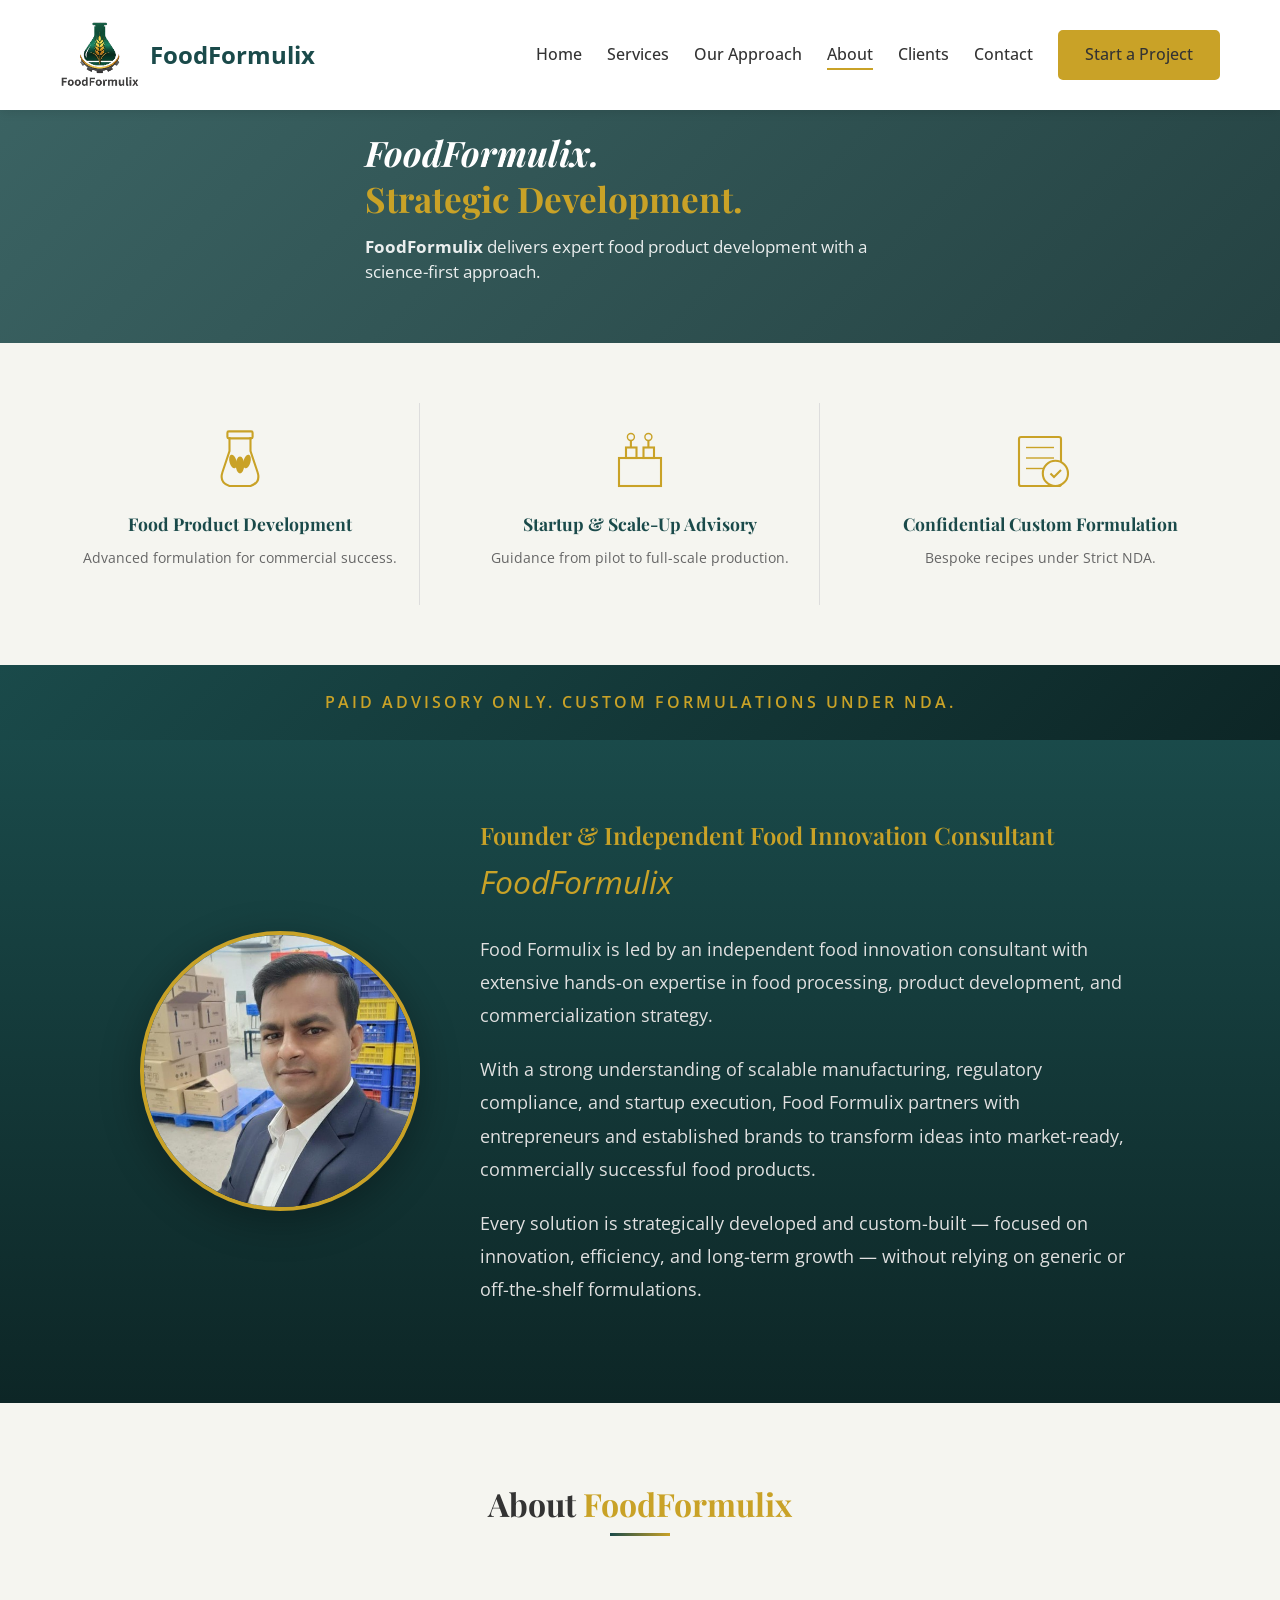
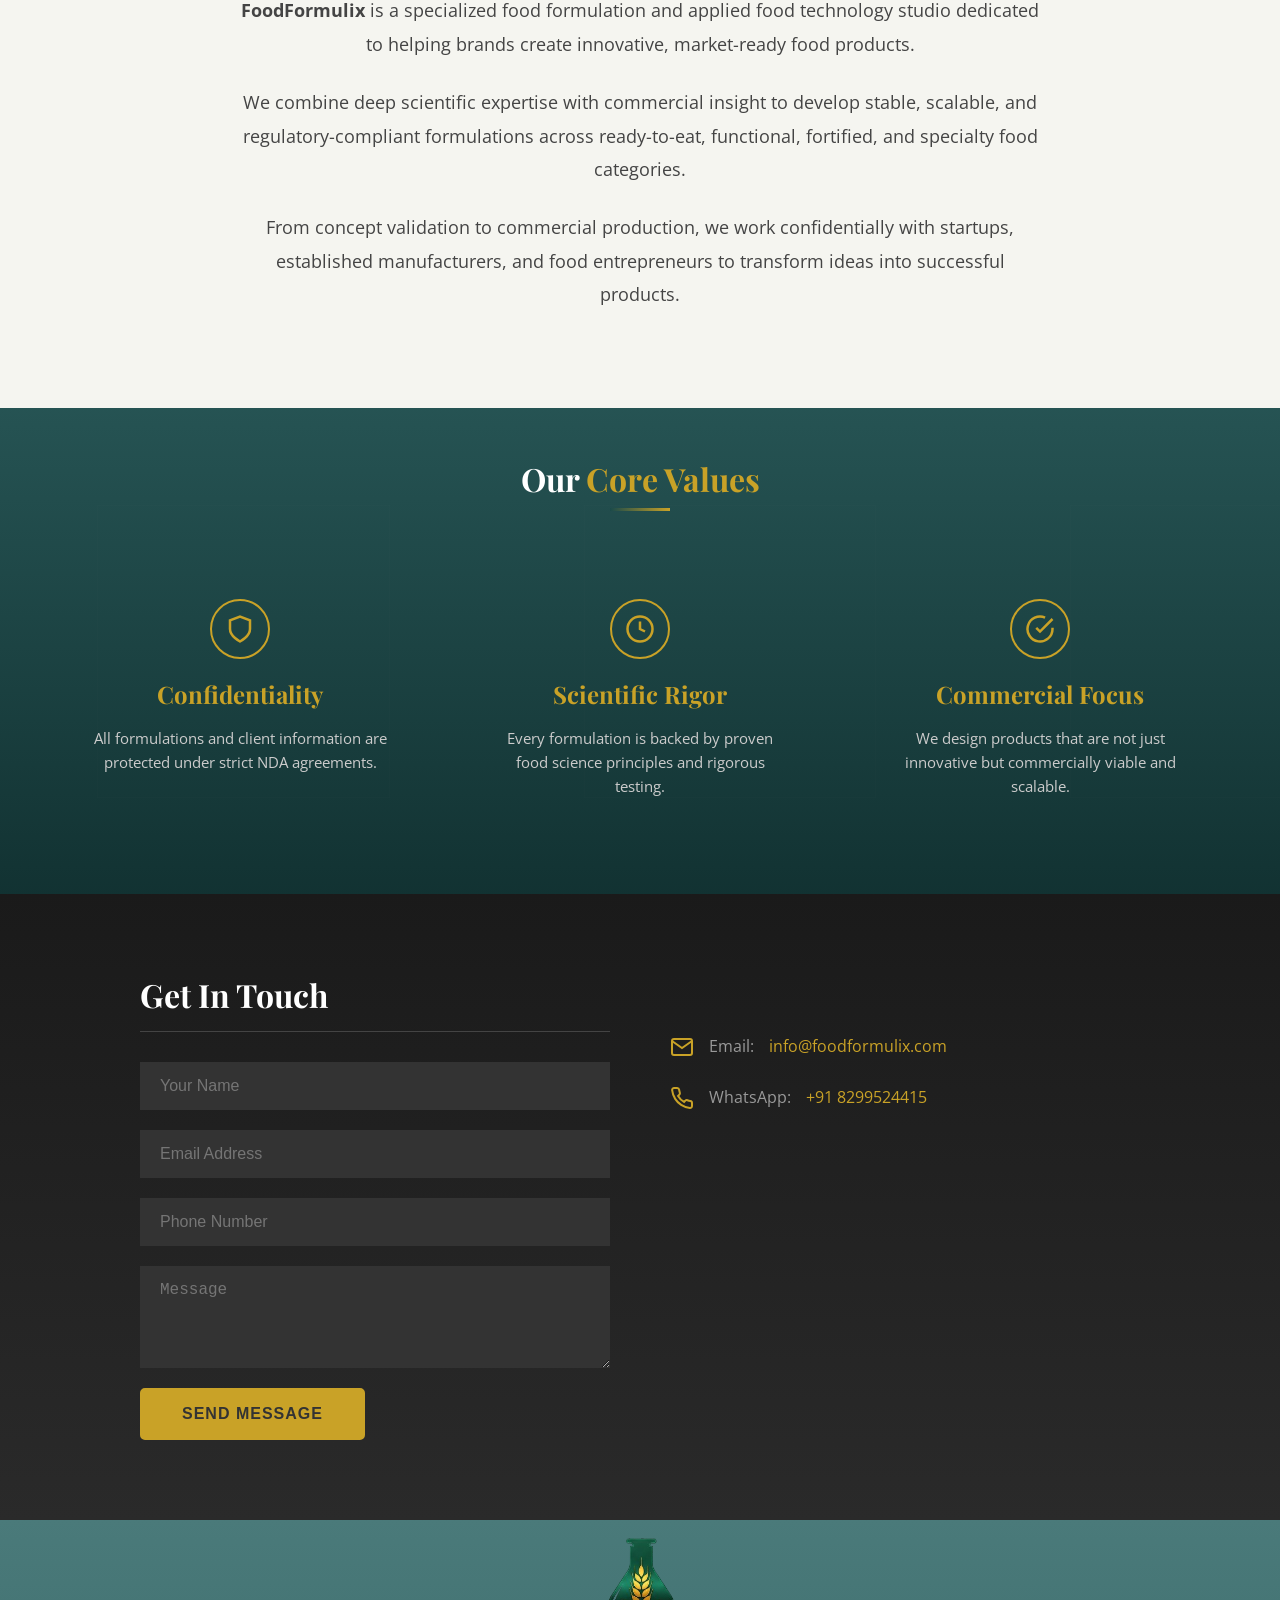
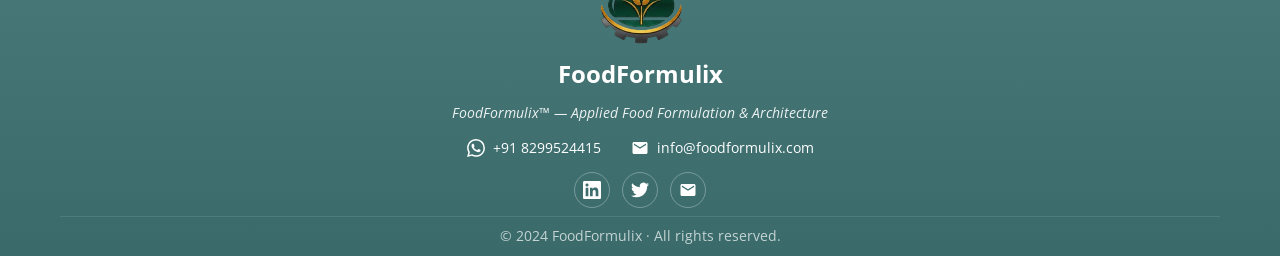
<file: Naveen/about.html>
<!DOCTYPE html>
<html lang="en">
<head>
    <meta charset="UTF-8">
    <meta name="viewport" content="width=device-width, initial-scale=1.0">
    <meta name="description" content="About FoodFormulix - Learn about our founder and our mission in applied food formulation and architecture.">
    <title>About Us - FoodFormulix</title>
    <link rel="stylesheet" href="css/style.css">
    <link rel="preconnect" href="https://fonts.googleapis.com">
    <link rel="preconnect" href="https://fonts.gstatic.com" crossorigin>
    <link href="https://fonts.googleapis.com/css2?family=Playfair+Display:ital,wght@0,400;0,600;0,700;1,400;1,600&family=Open+Sans:wght@400;500;600;700&display=swap" rel="stylesheet">
    <style>
        body { font-family: 'Open Sans', sans-serif; }
        h1, h2, h3, .italic { font-family: 'Playfair Display', serif; }
    </style>
</head>
<body>
    <!-- Navigation -->
    <nav class="navbar">
        <div class="container">
            <a href="index.html" class="logo">
                <img src="images/foodFormulix.svg" alt="FoodFormulix Logo" class="logo-img">
                <span class="logo-text">FoodFormulix</span>
            </a>
            <ul class="nav-menu">
                <li><a href="index.html">Home</a></li>
                <li><a href="services.html">Services</a></li>
                <li><a href="approach.html">Our Approach</a></li>
                <li><a href="about.html" class="active">About</a></li>
                <li><a href="clients.html">Clients</a></li>
                <li><a href="contact.html">Contact</a></li>
                <li><a href="contact.html" class="btn btn-primary">Start a Project</a></li>
            </ul>
            <div class="mobile-menu-btn" onclick="toggleMenu()">
                <span></span>
                <span></span>
                <span></span>
            </div>
        </div>
    </nav>

    <!-- Hero Section -->
    <section class="page-hero bg-about">
        <div class="container">
            <h1><em class="italic">FoodFormulix.</em><br><span class="highlight">Strategic Development.</span></h1>
            <p><strong>FoodFormulix</strong> delivers expert food product development with a science-first approach.</p>
        </div>
    </section>

    <!-- Services Overview Section -->
    <section class="section" style="background: #f5f5f0; padding: 60px 0;">
        <div class="container">
            <div class="services-grid" style="display: grid; grid-template-columns: repeat(3, 1fr); gap: 40px; text-align: center;">
                <div class="service-item" style="padding: 20px; border-right: 1px solid #ddd;">
                    <div style="width: 70px; height: 70px; margin: 0 auto 20px;">
                        <svg viewBox="0 0 100 100" fill="none" xmlns="http://www.w3.org/2000/svg">
                            <path d="M35 20 L35 40 L25 70 Q20 85 35 90 L65 90 Q80 85 75 70 L65 40 L65 20" fill="none" stroke="#c9a227" stroke-width="3"/>
                            <rect x="32" y="12" width="36" height="10" rx="2" fill="none" stroke="#c9a227" stroke-width="3"/>
                            <ellipse cx="50" cy="60" rx="6" ry="12" fill="#c9a227"/>
                            <ellipse cx="40" cy="55" rx="5" ry="10" fill="#c9a227" transform="rotate(-15 40 55)"/>
                            <ellipse cx="60" cy="55" rx="5" ry="10" fill="#c9a227" transform="rotate(15 60 55)"/>
                        </svg>
                    </div>
                    <h3 style="color: #1a4a4a; font-size: 1.1rem; margin-bottom: 10px;">Food Product Development</h3>
                    <p style="color: #666; font-size: 0.9rem;">Advanced formulation for commercial success.</p>
                </div>
                <div class="service-item" style="padding: 20px; border-right: 1px solid #ddd;">
                    <div style="width: 70px; height: 70px; margin: 0 auto 20px;">
                        <svg viewBox="0 0 100 100" fill="none" xmlns="http://www.w3.org/2000/svg">
                            <rect x="20" y="50" width="60" height="40" fill="none" stroke="#c9a227" stroke-width="3"/>
                            <rect x="30" y="35" width="15" height="15" fill="none" stroke="#c9a227" stroke-width="3"/>
                            <rect x="55" y="35" width="15" height="15" fill="none" stroke="#c9a227" stroke-width="3"/>
                            <line x1="37" y1="25" x2="37" y2="35" stroke="#c9a227" stroke-width="3"/>
                            <line x1="62" y1="25" x2="62" y2="35" stroke="#c9a227" stroke-width="3"/>
                            <circle cx="37" cy="20" r="5" fill="none" stroke="#c9a227" stroke-width="2"/>
                            <circle cx="62" cy="20" r="5" fill="none" stroke="#c9a227" stroke-width="2"/>
                        </svg>
                    </div>
                    <h3 style="color: #1a4a4a; font-size: 1.1rem; margin-bottom: 10px;">Startup & Scale-Up Advisory</h3>
                    <p style="color: #666; font-size: 0.9rem;">Guidance from pilot to full-scale production.</p>
                </div>
                <div class="service-item" style="padding: 20px;">
                    <div style="width: 70px; height: 70px; margin: 0 auto 20px;">
                        <svg viewBox="0 0 100 100" fill="none" xmlns="http://www.w3.org/2000/svg">
                            <rect x="20" y="20" width="60" height="70" rx="3" fill="none" stroke="#c9a227" stroke-width="3"/>
                            <line x1="30" y1="35" x2="70" y2="35" stroke="#c9a227" stroke-width="2"/>
                            <line x1="30" y1="50" x2="70" y2="50" stroke="#c9a227" stroke-width="2"/>
                            <line x1="30" y1="65" x2="55" y2="65" stroke="#c9a227" stroke-width="2"/>
                            <circle cx="72" cy="72" r="18" fill="#f5f5f0" stroke="#c9a227" stroke-width="3"/>
                            <path d="M65 72 L70 77 L80 67" stroke="#c9a227" stroke-width="3" fill="none"/>
                        </svg>
                    </div>
                    <h3 style="color: #1a4a4a; font-size: 1.1rem; margin-bottom: 10px;">Confidential Custom Formulation</h3>
                    <p style="color: #666; font-size: 0.9rem;">Bespoke recipes under Strict NDA.</p>
                </div>
            </div>
        </div>
    </section>

    <!-- Advisory Banner -->
    <section style="background: linear-gradient(135deg, #1a4a4a 0%, #0d2626 100%); padding: 25px 0;">
        <div class="container" style="text-align: center;">
            <p style="color: #c9a227; font-size: 1rem; letter-spacing: 3px; text-transform: uppercase; margin: 0; font-weight: 600;">Paid Advisory Only. Custom Formulations Under NDA.</p>
        </div>
    </section>

    <!-- Founder Section -->
    <section class="section" style="background: linear-gradient(180deg, #1a4a4a 0%, #0d2626 100%); padding: 80px 0;">
        <div class="container">
            <div style="display: flex; align-items: flex-start; gap: 60px; max-width: 1000px; margin: 0 auto;">
                <div style="flex-shrink: 0; align-self: center;">
                    <div style="width: 280px; height: 280px; border-radius: 50%; border: 4px solid #c9a227; overflow: hidden; box-shadow: 0 10px 40px rgba(0,0,0,0.3);">
                        <img src="images/founder.jpg" alt="Founder" style="width: 100%; height: 100%; object-fit: cover;" onerror="this.src='https://images.unsplash.com/photo-1507003211169-0a1dd7228f2d?w=300&h=300&fit=crop&crop=face';">
                    </div>
                </div>
                <div>
                    <h3 style="color: #c9a227; font-size: 1.5rem; font-weight: 600; margin-bottom: 5px;">Founder & Independent Food Innovation Consultant</h3>
                    <p style="color: #c9a227; font-size: 2rem; font-weight: 400; font-style: italic; margin-bottom: 25px;">FoodFormulix</p>
                    <p style="color: #e0e0e0; font-size: 1.1rem; line-height: 1.9; margin-bottom: 20px;">Food Formulix is led by an independent food innovation consultant with extensive hands-on expertise in food processing, product development, and commercialization strategy.</p>
                    <p style="color: #e0e0e0; font-size: 1.1rem; line-height: 1.9; margin-bottom: 20px;">With a strong understanding of scalable manufacturing, regulatory compliance, and startup execution, Food Formulix partners with entrepreneurs and established brands to transform ideas into market-ready, commercially successful food products.</p>
                    <p style="color: #e0e0e0; font-size: 1.1rem; line-height: 1.9;">Every solution is strategically developed and custom-built — focused on innovation, efficiency, and long-term growth — without relying on generic or off-the-shelf formulations.</p>
                </div>
            </div>
        </div>
    </section>

    <!-- About Content Section -->
    <section class="section" style="background: #f5f5f0; padding: 80px 0;">
        <div class="container">
            <div class="section-header" style="text-align: center; margin-bottom: 50px;">
                <h2>About <span class="highlight">FoodFormulix</span></h2>
            </div>
            <div style="max-width: 800px; margin: 0 auto; text-align: center;">
                <p style="font-size: 1.1rem; line-height: 1.9; color: #444; margin-bottom: 25px;">
                    <strong>FoodFormulix</strong> is a specialized food formulation and applied food technology studio dedicated to helping brands create innovative, market-ready food products.
                </p>
                <p style="font-size: 1.1rem; line-height: 1.9; color: #444; margin-bottom: 25px;">
                    We combine deep scientific expertise with commercial insight to develop stable, scalable, and regulatory-compliant formulations across ready-to-eat, functional, fortified, and specialty food categories.
                </p>
                <p style="font-size: 1.1rem; line-height: 1.9; color: #444;">
                    From concept validation to commercial production, we work confidentially with startups, established manufacturers, and food entrepreneurs to transform ideas into successful products.
                </p>
            </div>
        </div>
    </section>

    <!-- Our Values Section -->
    <section class="section section-dark">
        <div class="container">
            <div class="section-header" style="text-align: center; margin-bottom: 50px;">
                <h2 style="color: #fff;">Our <span class="highlight">Core Values</span></h2>
            </div>
            <div style="display: grid; grid-template-columns: repeat(3, 1fr); gap: 40px;">
                <div style="text-align: center; padding: 30px;">
                    <div style="width: 60px; height: 60px; margin: 0 auto 20px; border: 2px solid #c9a227; border-radius: 50%; display: flex; align-items: center; justify-content: center;">
                        <svg viewBox="0 0 24 24" fill="none" stroke="#c9a227" stroke-width="2" style="width: 30px; height: 30px;">
                            <path d="M12 22s8-4 8-10V5l-8-3-8 3v7c0 6 8 10 8 10z"/>
                        </svg>
                    </div>
                    <h3 style="color: #c9a227; margin-bottom: 15px;">Confidentiality</h3>
                    <p style="color: #ccc; font-size: 0.95rem;">All formulations and client information are protected under strict NDA agreements.</p>
                </div>
                <div style="text-align: center; padding: 30px;">
                    <div style="width: 60px; height: 60px; margin: 0 auto 20px; border: 2px solid #c9a227; border-radius: 50%; display: flex; align-items: center; justify-content: center;">
                        <svg viewBox="0 0 24 24" fill="none" stroke="#c9a227" stroke-width="2" style="width: 30px; height: 30px;">
                            <circle cx="12" cy="12" r="10"/>
                            <path d="M12 6v6l4 2"/>
                        </svg>
                    </div>
                    <h3 style="color: #c9a227; margin-bottom: 15px;">Scientific Rigor</h3>
                    <p style="color: #ccc; font-size: 0.95rem;">Every formulation is backed by proven food science principles and rigorous testing.</p>
                </div>
                <div style="text-align: center; padding: 30px;">
                    <div style="width: 60px; height: 60px; margin: 0 auto 20px; border: 2px solid #c9a227; border-radius: 50%; display: flex; align-items: center; justify-content: center;">
                        <svg viewBox="0 0 24 24" fill="none" stroke="#c9a227" stroke-width="2" style="width: 30px; height: 30px;">
                            <path d="M22 11.08V12a10 10 0 1 1-5.93-9.14"/>
                            <polyline points="22 4 12 14.01 9 11.01"/>
                        </svg>
                    </div>
                    <h3 style="color: #c9a227; margin-bottom: 15px;">Commercial Focus</h3>
                    <p style="color: #ccc; font-size: 0.95rem;">We design products that are not just innovative but commercially viable and scalable.</p>
                </div>
            </div>
        </div>
    </section>

    <!-- Get In Touch Section -->
    <section class="section" style="background: linear-gradient(180deg, #1a1a1a 0%, #2a2a2a 100%); padding: 80px 0;">
        <div class="container">
            <div style="display: grid; grid-template-columns: 1fr 1fr; gap: 60px; max-width: 1000px; margin: 0 auto;">
                <div>
                    <h2 style="color: #fff; font-size: 2rem; margin-bottom: 30px; border-bottom: 1px solid #444; padding-bottom: 15px;">Get In Touch</h2>
                    <form id="aboutContactForm" style="display: flex; flex-direction: column; gap: 20px;" onsubmit="sendToWhatsApp(event)">
                        <input type="text" id="wa_name" placeholder="Your Name" required style="background: #333; border: none; padding: 15px 20px; color: #fff; font-size: 1rem; outline: none;">
                        <input type="email" id="wa_email" placeholder="Email Address" required style="background: #333; border: none; padding: 15px 20px; color: #fff; font-size: 1rem; outline: none;">
                        <input type="tel" id="wa_phone" placeholder="Phone Number" style="background: #333; border: none; padding: 15px 20px; color: #fff; font-size: 1rem; outline: none;">
                        <textarea id="wa_message" placeholder="Message" rows="4" required style="background: #333; border: none; padding: 15px 20px; color: #fff; font-size: 1rem; outline: none; resize: vertical;"></textarea>
                        <button type="submit" class="btn btn-primary" style="width: fit-content; padding: 15px 40px; letter-spacing: 1px;">SEND MESSAGE</button>
                    </form>
                </div>
                <div style="padding-top: 60px;">
                    <div style="display: flex; align-items: center; gap: 15px; margin-bottom: 25px;">
                        <svg viewBox="0 0 24 24" fill="none" stroke="#c9a227" stroke-width="2" style="width: 24px; height: 24px;">
                            <path d="M4 4h16c1.1 0 2 .9 2 2v12c0 1.1-.9 2-2 2H4c-1.1 0-2-.9-2-2V6c0-1.1.9-2 2-2z"/>
                            <polyline points="22,6 12,13 2,6"/>
                        </svg>
                        <span style="color: #999;">Email:</span>
                        <a href="mailto:info@foodformulix.com" style="color: #c9a227; text-decoration: none;">info@foodformulix.com</a>
                    </div>
                    <div style="display: flex; align-items: center; gap: 15px; margin-bottom: 25px;">
                        <svg viewBox="0 0 24 24" fill="none" stroke="#c9a227" stroke-width="2" style="width: 24px; height: 24px;">
                            <path d="M22 16.92v3a2 2 0 0 1-2.18 2 19.79 19.79 0 0 1-8.63-3.07 19.5 19.5 0 0 1-6-6 19.79 19.79 0 0 1-3.07-8.67A2 2 0 0 1 4.11 2h3a2 2 0 0 1 2 1.72 12.84 12.84 0 0 0 .7 2.81 2 2 0 0 1-.45 2.11L8.09 9.91a16 16 0 0 0 6 6l1.27-1.27a2 2 0 0 1 2.11-.45 12.84 12.84 0 0 0 2.81.7A2 2 0 0 1 22 16.92z"/>
                        </svg>
                        <span style="color: #999;">WhatsApp:</span>
                        <a href="tel:+918299524415" style="color: #c9a227; text-decoration: none;">+91 8299524415</a>
                    </div>
                </div>
            </div>
        </div>
    </section>

    <!-- Footer -->
    <footer class="footer">
        <div class="container">
            <div class="footer-content">
                <div class="footer-logo">
                    <img src="images/logo.svg" alt="FoodFormulix Logo" class="footer-logo-img">
                    <span class="logo-text" style="color: #fff; display: block; margin-top: 10px;">FoodFormulix</span>
                </div>
                <p class="footer-tagline">FoodFormulix™ — Applied Food Formulation & Architecture</p>
                <div class="footer-contact">
                    <a href="https://wa.me/918299524415" target="_blank">
                        <svg viewBox="0 0 24 24" fill="currentColor"><path d="M17.472 14.382c-.297-.149-1.758-.867-2.03-.967-.273-.099-.471-.148-.67.15-.197.297-.767.966-.94 1.164-.173.199-.347.223-.644.075-.297-.15-1.255-.463-2.39-1.475-.883-.788-1.48-1.761-1.653-2.059-.173-.297-.018-.458.13-.606.134-.133.298-.347.446-.52.149-.174.198-.298.298-.497.099-.198.05-.371-.025-.52-.075-.149-.669-1.612-.916-2.207-.242-.579-.487-.5-.669-.51-.173-.008-.371-.01-.57-.01-.198 0-.52.074-.792.372-.272.297-1.04 1.016-1.04 2.479 0 1.462 1.065 2.875 1.213 3.074.149.198 2.096 3.2 5.077 4.487.709.306 1.262.489 1.694.625.712.227 1.36.195 1.871.118.571-.085 1.758-.719 2.006-1.413.248-.694.248-1.289.173-1.413-.074-.124-.272-.198-.57-.347m-5.421 7.403h-.004a9.87 9.87 0 01-5.031-1.378l-.361-.214-3.741.982.998-3.648-.235-.374a9.86 9.86 0 01-1.51-5.26c.001-5.45 4.436-9.884 9.888-9.884 2.64 0 5.122 1.03 6.988 2.898a9.825 9.825 0 012.893 6.994c-.003 5.45-4.437 9.884-9.885 9.884m8.413-18.297A11.815 11.815 0 0012.05 0C5.495 0 .16 5.335.157 11.892c0 2.096.547 4.142 1.588 5.945L.057 24l6.305-1.654a11.882 11.882 0 005.683 1.448h.005c6.554 0 11.89-5.335 11.893-11.893a11.821 11.821 0 00-3.48-8.413z"/></svg>
                        +91 8299524415
                    </a>
                    <a href="mailto:info@foodformulix.com">
                        <svg viewBox="0 0 24 24" fill="currentColor"><path d="M20 4H4c-1.1 0-1.99.9-1.99 2L2 18c0 1.1.9 2 2 2h16c1.1 0 2-.9 2-2V6c0-1.1-.9-2-2-2zm0 4l-8 5-8-5V6l8 5 8-5v2z"/></svg>
                        info@foodformulix.com
                    </a>
                </div>
                <div class="footer-social">
                    <a href="#" aria-label="LinkedIn">
                        <svg viewBox="0 0 24 24" fill="currentColor">
                            <path d="M20.447 20.452h-3.554v-5.569c0-1.328-.027-3.037-1.852-3.037-1.853 0-2.136 1.445-2.136 2.939v5.667H9.351V9h3.414v1.561h.046c.477-.9 1.637-1.85 3.37-1.85 3.601 0 4.267 2.37 4.267 5.455v6.286zM5.337 7.433c-1.144 0-2.063-.926-2.063-2.065 0-1.138.92-2.063 2.063-2.063 1.14 0 2.064.925 2.064 2.063 0 1.139-.925 2.065-2.064 2.065zm1.782 13.019H3.555V9h3.564v11.452zM22.225 0H1.771C.792 0 0 .774 0 1.729v20.542C0 23.227.792 24 1.771 24h20.451C23.2 24 24 23.227 24 22.271V1.729C24 .774 23.2 0 22.222 0h.003z"/>
                        </svg>
                    </a>
                    <a href="#" aria-label="Twitter">
                        <svg viewBox="0 0 24 24" fill="currentColor">
                            <path d="M23.953 4.57a10 10 0 01-2.825.775 4.958 4.958 0 002.163-2.723c-.951.555-2.005.959-3.127 1.184a4.92 4.92 0 00-8.384 4.482C7.69 8.095 4.067 6.13 1.64 3.162a4.822 4.822 0 00-.666 2.475c0 1.71.87 3.213 2.188 4.096a4.904 4.904 0 01-2.228-.616v.06a4.923 4.923 0 003.946 4.827 4.996 4.996 0 01-2.212.085 4.936 4.936 0 004.604 3.417 9.867 9.867 0 01-6.102 2.105c-.39 0-.779-.023-1.17-.067a13.995 13.995 0 007.557 2.209c9.053 0 13.998-7.496 13.998-13.985 0-.21 0-.42-.015-.63A9.935 9.935 0 0024 4.59z"/>
                        </svg>
                    </a>
                    <a href="mailto:hello@foodformulix.com" aria-label="Email">
                        <svg viewBox="0 0 24 24" fill="currentColor">
                            <path d="M20 4H4c-1.1 0-1.99.9-1.99 2L2 18c0 1.1.9 2 2 2h16c1.1 0 2-.9 2-2V6c0-1.1-.9-2-2-2zm0 4l-8 5-8-5V6l8 5 8-5v2z"/>
                        </svg>
                    </a>
                </div>
                <div class="footer-bottom">
                    <p>© 2024 FoodFormulix · All rights reserved.</p>
                </div>
            </div>
        </div>
    </footer>

    <script src="js/main.js"></script>
    <script>
        function sendToWhatsApp(e) {
            e.preventDefault();
            const name = document.getElementById('wa_name').value;
            const email = document.getElementById('wa_email').value;
            const phone = document.getElementById('wa_phone').value;
            const message = document.getElementById('wa_message').value;
            
            const whatsappNumber = '918299524415';
            const text = `*New Contact from FoodFormulix Website*%0A%0A*Name:* ${encodeURIComponent(name)}%0A*Email:* ${encodeURIComponent(email)}%0A*Phone:* ${encodeURIComponent(phone)}%0A*Message:* ${encodeURIComponent(message)}`;
            
            window.open(`https://wa.me/${whatsappNumber}?text=${text}`, '_blank');
        }
    </script>
</body>
</html>
</file>
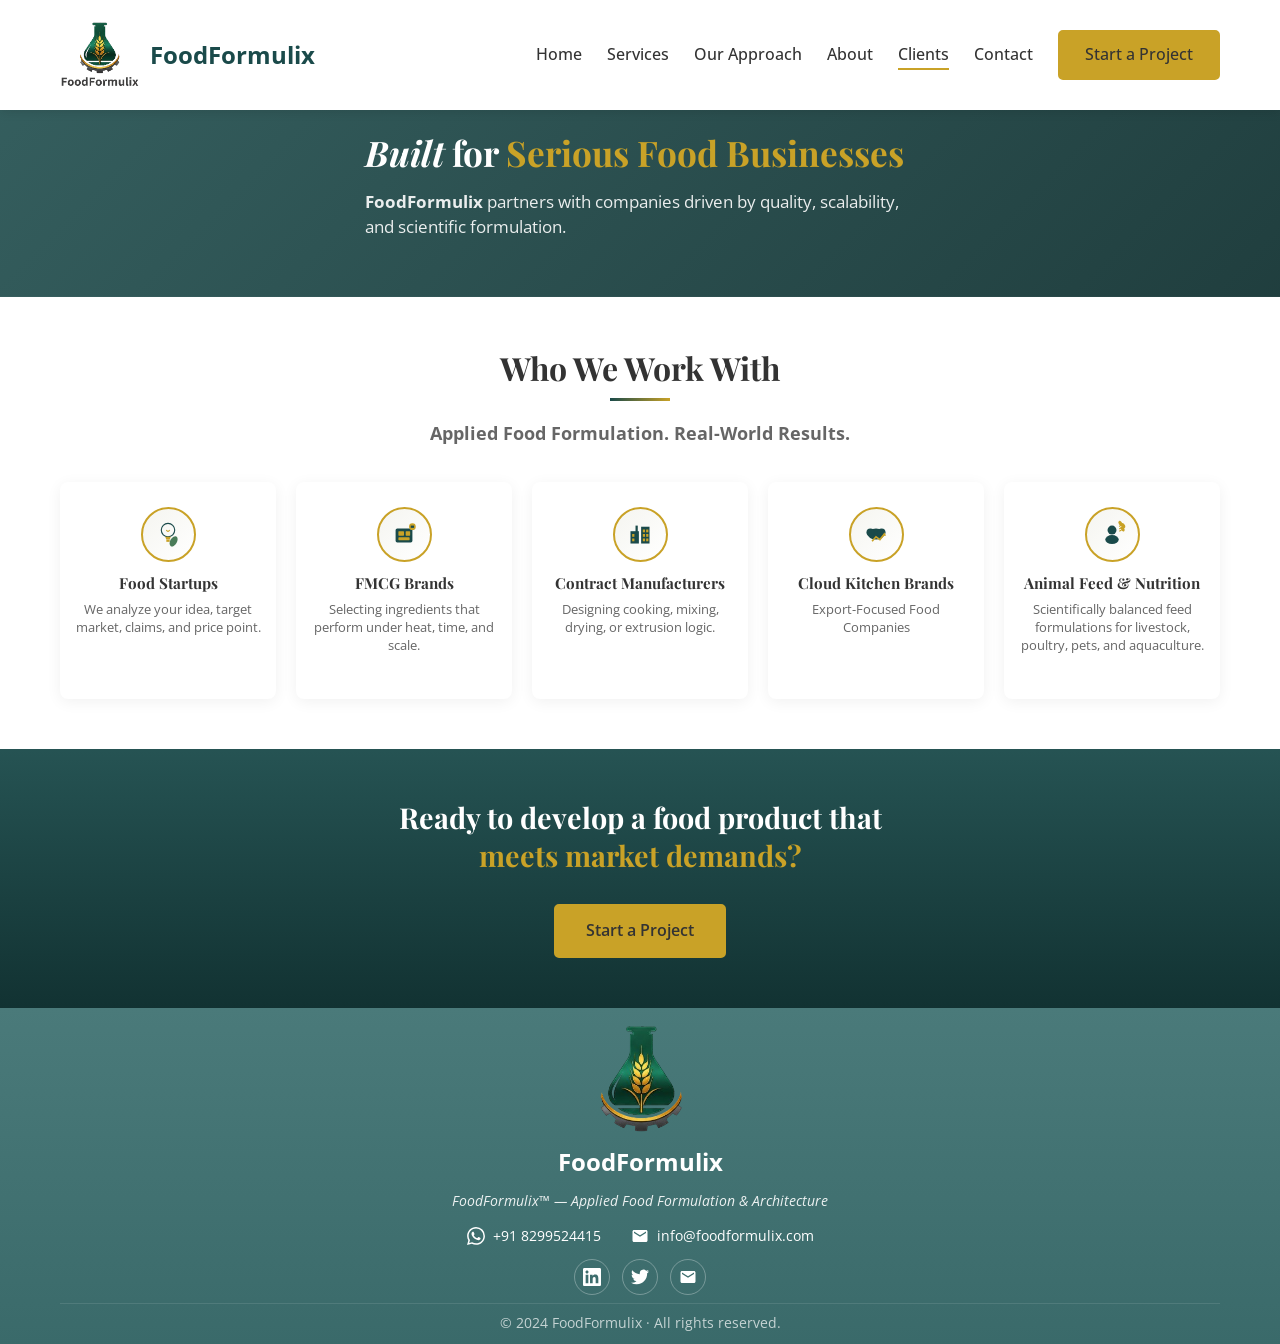
<file: Naveen/clients.html>
<!DOCTYPE html>
<html lang="en">
<head>
    <meta charset="UTF-8">
    <meta name="viewport" content="width=device-width, initial-scale=1.0">
    <meta name="description" content="FoodFormulix partners with companies driven by quality, scalability, and scientific formulation - Food Startups, FMCG Brands, Contract Manufacturers, Cloud Kitchen Brands, Animal Feed & Nutrition.">
    <title>Clients - FoodFormulix</title>
    <link rel="stylesheet" href="css/style.css">
    <link rel="preconnect" href="https://fonts.googleapis.com">
    <link rel="preconnect" href="https://fonts.gstatic.com" crossorigin>
    <link href="https://fonts.googleapis.com/css2?family=Playfair+Display:ital,wght@0,400;0,600;0,700;1,400;1,600&family=Open+Sans:wght@400;500;600;700&display=swap" rel="stylesheet">
    <style>
        body { font-family: 'Open Sans', sans-serif; }
        h1, h2, h3, .italic { font-family: 'Playfair Display', serif; }
    </style>
</head>
<body>
    <!-- Navigation -->
    <nav class="navbar">
        <div class="container">
            <a href="index.html" class="logo">
                <img src="images/foodFormulix.svg" alt="FoodFormulix Logo" class="logo-img">
                <span class="logo-text">FoodFormulix</span>
            </a>
            <ul class="nav-menu">
                <li><a href="index.html">Home</a></li>
                <li><a href="services.html">Services</a></li>
                <li><a href="approach.html">Our Approach</a></li>
                <li><a href="about.html">About</a></li>
                <li><a href="clients.html" class="active">Clients</a></li>
                <li><a href="contact.html">Contact</a></li>
                <li><a href="contact.html" class="btn btn-primary">Start a Project</a></li>
            </ul>
            <div class="mobile-menu-btn" onclick="toggleMenu()">
                <span></span>
                <span></span>
                <span></span>
            </div>
        </div>
    </nav>

    <!-- Page Hero -->
    <section class="page-hero bg-business">
        <div class="container">
            <h1><em class="italic">Built</em> for <span class="highlight">Serious Food Businesses</span></h1>
            <p><strong>FoodFormulix</strong> partners with companies driven by quality, scalability, and scientific formulation.</p>
        </div>
    </section>

    <!-- Who We Work With Section -->
    <section class="section">
        <div class="container">
            <div class="section-header">
                <h2>Who We Work With</h2>
                <p><strong>Applied Food Formulation. Real-World Results.</strong></p>
            </div>
            <div class="clients-grid">
                <div class="client-card scroll-animate">
                    <div class="client-icon">
                        <svg viewBox="0 0 50 50" fill="none" xmlns="http://www.w3.org/2000/svg">
                            <!-- Lightbulb with leaf -->
                            <circle cx="25" cy="18" r="12" fill="none" stroke="#1a4a4a" stroke-width="2"/>
                            <path d="M20 30 L30 30 L28 35 L22 35 Z" fill="#c9a227"/>
                            <rect x="22" y="35" width="6" height="4" fill="#c9a227"/>
                            <path d="M22 18 Q25 23 28 18" stroke="#c9a227" stroke-width="2" fill="none"/>
                            <!-- Leaf -->
                            <ellipse cx="35" cy="38" rx="6" ry="10" fill="#4a7c59" transform="rotate(30 35 38)"/>
                        </svg>
                    </div>
                    <h3>Food Startups</h3>
                    <p>We analyze your idea, target market, claims, and price point.</p>
                </div>
                <div class="client-card scroll-animate">
                    <div class="client-icon">
                        <svg viewBox="0 0 50 50" fill="none" xmlns="http://www.w3.org/2000/svg">
                            <!-- Package/box -->
                            <rect x="10" y="15" width="30" height="25" rx="3" fill="#1a4a4a"/>
                            <rect x="15" y="20" width="10" height="8" fill="#c9a227" rx="1"/>
                            <rect x="28" y="20" width="8" height="8" fill="#c9a227" rx="1"/>
                            <rect x="15" y="31" width="20" height="5" fill="#c9a227" rx="1"/>
                            <!-- Tag/label -->
                            <circle cx="40" cy="12" r="6" fill="#c9a227"/>
                            <rect x="37" y="10" width="6" height="4" fill="#1a4a4a"/>
                        </svg>
                    </div>
                    <h3>FMCG Brands</h3>
                    <p>Selecting ingredients that perform under heat, time, and scale.</p>
                </div>
                <div class="client-card scroll-animate">
                    <div class="client-icon">
                        <svg viewBox="0 0 50 50" fill="none" xmlns="http://www.w3.org/2000/svg">
                            <!-- Factory/manufacturing -->
                            <rect x="8" y="20" width="15" height="22" fill="#1a4a4a"/>
                            <rect x="27" y="12" width="15" height="30" fill="#1a4a4a"/>
                            <rect x="11" y="25" width="4" height="5" fill="#c9a227"/>
                            <rect x="11" y="33" width="4" height="5" fill="#c9a227"/>
                            <rect x="30" y="17" width="4" height="5" fill="#c9a227"/>
                            <rect x="30" y="25" width="4" height="5" fill="#c9a227"/>
                            <rect x="30" y="33" width="4" height="5" fill="#c9a227"/>
                            <rect x="36" y="17" width="4" height="5" fill="#c9a227"/>
                            <rect x="36" y="25" width="4" height="5" fill="#c9a227"/>
                            <rect x="36" y="33" width="4" height="5" fill="#c9a227"/>
                            <!-- Chimney -->
                            <rect x="17" y="10" width="4" height="12" fill="#1a4a4a"/>
                        </svg>
                    </div>
                    <h3>Contract Manufacturers</h3>
                    <p>Designing cooking, mixing, drying, or extrusion logic.</p>
                </div>
                <div class="client-card scroll-animate">
                    <div class="client-icon">
                        <svg viewBox="0 0 50 50" fill="none" xmlns="http://www.w3.org/2000/svg">
                            <!-- Cloud with growth arrow -->
                            <ellipse cx="25" cy="25" rx="15" ry="10" fill="#1a4a4a"/>
                            <circle cx="15" cy="22" r="7" fill="#1a4a4a"/>
                            <circle cx="35" cy="22" r="7" fill="#1a4a4a"/>
                            <!-- Growth arrow -->
                            <path d="M18 38 L25 30 L32 35 L40 25" stroke="#c9a227" stroke-width="3" fill="none"/>
                            <polygon points="40,22 43,28 37,28" fill="#c9a227"/>
                        </svg>
                    </div>
                    <h3>Cloud Kitchen Brands</h3>
                    <p>Export-Focused Food Companies</p>
                </div>
                <div class="client-card scroll-animate">
                    <div class="client-icon">
                        <svg viewBox="0 0 50 50" fill="none" xmlns="http://www.w3.org/2000/svg">
                            <!-- Animal/Feed icon -->
                            <circle cx="25" cy="18" r="8" fill="#1a4a4a"/>
                            <ellipse cx="25" cy="35" rx="12" ry="8" fill="#1a4a4a"/>
                            <!-- Wheat/grain -->
                            <path d="M38 12 L42 8 M38 16 L44 12 M38 20 L42 18" stroke="#c9a227" stroke-width="2"/>
                            <ellipse cx="40" cy="6" rx="3" ry="5" fill="#c9a227" transform="rotate(-30 40 6)"/>
                            <ellipse cx="45" cy="10" rx="3" ry="5" fill="#c9a227" transform="rotate(-30 45 10)"/>
                            <ellipse cx="44" cy="16" rx="3" ry="5" fill="#c9a227" transform="rotate(-30 44 16)"/>
                        </svg>
                    </div>
                    <h3>Animal Feed & Nutrition</h3>
                    <p>Scientifically balanced feed formulations for livestock, poultry, pets, and aquaculture.</p>
                </div>
            </div>
        </div>
    </section>

    <!-- CTA Section -->
    <section class="cta-section">
        <div class="container">
            <h2>Ready to develop a food product that<br><span class="highlight">meets market demands?</span></h2>
            <div class="cta-buttons" style="margin-top: 30px;">
                <a href="contact.html" class="btn btn-primary">Start a Project</a>
            </div>
        </div>
    </section>

    <!-- Footer -->
    <footer class="footer">
        <div class="container">
            <div class="footer-content">
                <div class="footer-logo">
                    <img src="images/logo.svg" alt="FoodFormulix Logo" class="footer-logo-img">
                    <span class="logo-text" style="color: #fff; display: block; margin-top: 10px;">FoodFormulix</span>
                </div>
                <p class="footer-tagline">FoodFormulix™ — Applied Food Formulation & Architecture</p>
                <div class="footer-contact">
                    <a href="https://wa.me/918299524415" target="_blank">
                        <svg viewBox="0 0 24 24" fill="currentColor"><path d="M17.472 14.382c-.297-.149-1.758-.867-2.03-.967-.273-.099-.471-.148-.67.15-.197.297-.767.966-.94 1.164-.173.199-.347.223-.644.075-.297-.15-1.255-.463-2.39-1.475-.883-.788-1.48-1.761-1.653-2.059-.173-.297-.018-.458.13-.606.134-.133.298-.347.446-.52.149-.174.198-.298.298-.497.099-.198.05-.371-.025-.52-.075-.149-.669-1.612-.916-2.207-.242-.579-.487-.5-.669-.51-.173-.008-.371-.01-.57-.01-.198 0-.52.074-.792.372-.272.297-1.04 1.016-1.04 2.479 0 1.462 1.065 2.875 1.213 3.074.149.198 2.096 3.2 5.077 4.487.709.306 1.262.489 1.694.625.712.227 1.36.195 1.871.118.571-.085 1.758-.719 2.006-1.413.248-.694.248-1.289.173-1.413-.074-.124-.272-.198-.57-.347m-5.421 7.403h-.004a9.87 9.87 0 01-5.031-1.378l-.361-.214-3.741.982.998-3.648-.235-.374a9.86 9.86 0 01-1.51-5.26c.001-5.45 4.436-9.884 9.888-9.884 2.64 0 5.122 1.03 6.988 2.898a9.825 9.825 0 012.893 6.994c-.003 5.45-4.437 9.884-9.885 9.884m8.413-18.297A11.815 11.815 0 0012.05 0C5.495 0 .16 5.335.157 11.892c0 2.096.547 4.142 1.588 5.945L.057 24l6.305-1.654a11.882 11.882 0 005.683 1.448h.005c6.554 0 11.89-5.335 11.893-11.893a11.821 11.821 0 00-3.48-8.413z"/></svg>
                        +91 8299524415
                    </a>
                    <a href="mailto:info@foodformulix.com">
                        <svg viewBox="0 0 24 24" fill="currentColor"><path d="M20 4H4c-1.1 0-1.99.9-1.99 2L2 18c0 1.1.9 2 2 2h16c1.1 0 2-.9 2-2V6c0-1.1-.9-2-2-2zm0 4l-8 5-8-5V6l8 5 8-5v2z"/></svg>
                        info@foodformulix.com
                    </a>
                </div>
                <div class="footer-social">
                    <a href="#" aria-label="LinkedIn">
                        <svg viewBox="0 0 24 24" fill="currentColor">
                            <path d="M20.447 20.452h-3.554v-5.569c0-1.328-.027-3.037-1.852-3.037-1.853 0-2.136 1.445-2.136 2.939v5.667H9.351V9h3.414v1.561h.046c.477-.9 1.637-1.85 3.37-1.85 3.601 0 4.267 2.37 4.267 5.455v6.286zM5.337 7.433c-1.144 0-2.063-.926-2.063-2.065 0-1.138.92-2.063 2.063-2.063 1.14 0 2.064.925 2.064 2.063 0 1.139-.925 2.065-2.064 2.065zm1.782 13.019H3.555V9h3.564v11.452zM22.225 0H1.771C.792 0 0 .774 0 1.729v20.542C0 23.227.792 24 1.771 24h20.451C23.2 24 24 23.227 24 22.271V1.729C24 .774 23.2 0 22.222 0h.003z"/>
                        </svg>
                    </a>
                    <a href="#" aria-label="Twitter">
                        <svg viewBox="0 0 24 24" fill="currentColor">
                            <path d="M23.953 4.57a10 10 0 01-2.825.775 4.958 4.958 0 002.163-2.723c-.951.555-2.005.959-3.127 1.184a4.92 4.92 0 00-8.384 4.482C7.69 8.095 4.067 6.13 1.64 3.162a4.822 4.822 0 00-.666 2.475c0 1.71.87 3.213 2.188 4.096a4.904 4.904 0 01-2.228-.616v.06a4.923 4.923 0 003.946 4.827 4.996 4.996 0 01-2.212.085 4.936 4.936 0 004.604 3.417 9.867 9.867 0 01-6.102 2.105c-.39 0-.779-.023-1.17-.067a13.995 13.995 0 007.557 2.209c9.053 0 13.998-7.496 13.998-13.985 0-.21 0-.42-.015-.63A9.935 9.935 0 0024 4.59z"/>
                        </svg>
                    </a>
                    <a href="mailto:hello@foodformulix.com" aria-label="Email">
                        <svg viewBox="0 0 24 24" fill="currentColor">
                            <path d="M20 4H4c-1.1 0-1.99.9-1.99 2L2 18c0 1.1.9 2 2 2h16c1.1 0 2-.9 2-2V6c0-1.1-.9-2-2-2zm0 4l-8 5-8-5V6l8 5 8-5v2z"/>
                        </svg>
                    </a>
                </div>
                <div class="footer-bottom">
                    <p>© 2024 FoodFormulix · All rights reserved.</p>
                </div>
            </div>
        </div>
    </footer>

    <script src="js/main.js"></script>
</body>
</html>
</file>
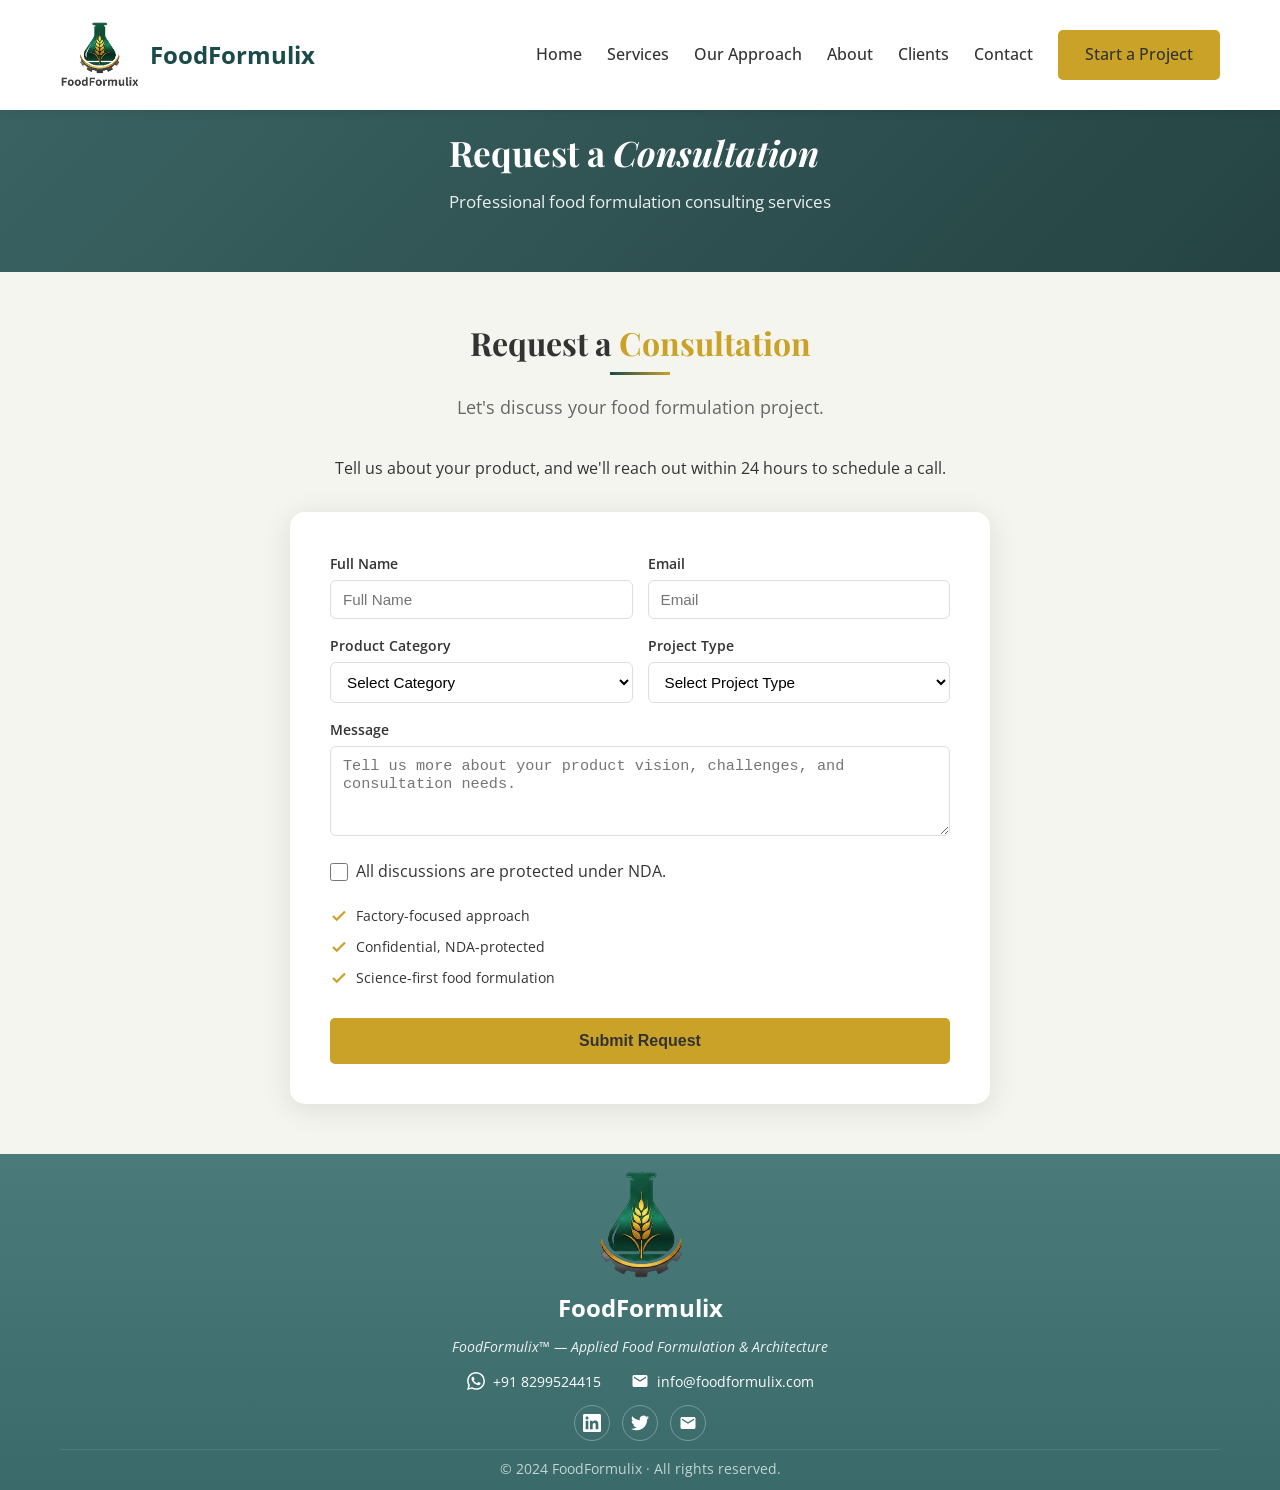
<file: Naveen/consultation.html>
<!DOCTYPE html>
<html lang="en">
<head>
    <meta charset="UTF-8">
    <meta name="viewport" content="width=device-width, initial-scale=1.0">
    <meta name="description" content="Request a consultation with FoodFormulix. Professional food formulation consulting services.">
    <title>Request a Consultation - FoodFormulix</title>
    <link rel="stylesheet" href="css/style.css">
    <link rel="preconnect" href="https://fonts.googleapis.com">
    <link rel="preconnect" href="https://fonts.gstatic.com" crossorigin>
    <link href="https://fonts.googleapis.com/css2?family=Playfair+Display:ital,wght@0,400;0,600;0,700;1,400;1,600&family=Open+Sans:wght@400;500;600;700&display=swap" rel="stylesheet">
    <style>
        body { font-family: 'Open Sans', sans-serif; }
        h1, h2, h3, .italic { font-family: 'Playfair Display', serif; }
    </style>
</head>
<body>
    <!-- Navigation -->
    <nav class="navbar">
        <div class="container">
            <a href="index.html" class="logo">
                <img src="images/foodFormulix.svg" alt="FoodFormulix Logo" class="logo-img">
                <span class="logo-text">FoodFormulix</span>
            </a>
            <ul class="nav-menu">
                <li><a href="index.html">Home</a></li>
                <li><a href="services.html">Services</a></li>
                <li><a href="approach.html">Our Approach</a></li>
                <li><a href="about.html">About</a></li>
                <li><a href="clients.html">Clients</a></li>
                <li><a href="contact.html">Contact</a></li>
                <li><a href="contact.html" class="btn btn-primary">Start a Project</a></li>
            </ul>
            <div class="mobile-menu-btn" onclick="toggleMenu()">
                <span></span>
                <span></span>
                <span></span>
            </div>
        </div>
    </nav>

    <!-- Page Hero -->
    <section class="page-hero">
        <div class="container">
            <h1>Request a <em class="italic">Consultation</em></h1>
            <p>Professional food formulation consulting services</p>
        </div>
    </section>

    <!-- Consultation Section -->
    <section class="section" style="background: #f5f5f0;">
        <div class="container">
            <div class="section-header">
                <h2>Request a <span class="highlight">Consultation</span></h2>
                <p>Let's discuss your food formulation project.</p>
            </div>
            <div style="max-width: 700px; margin: 0 auto;">
                <p style="text-align: center; margin-bottom: 30px;">Tell us about your product, and we'll reach out within 24 hours to schedule a call.</p>
                <form id="consultationForm" action="https://api.web3forms.com/submit" method="POST" style="background: #fff; padding: 40px; border-radius: 15px; box-shadow: 0 5px 30px rgba(0,0,0,0.1);">
                    <input type="hidden" name="access_key" value="298a70d6-712f-494e-86e7-8f55223503b7">
                    <input type="hidden" name="subject" value="Consultation Request - FoodFormulix">
                    <input type="hidden" name="from_name" value="FoodFormulix Website">
                    <input type="hidden" name="redirect" value="https://web3forms.com/success">
                    <div class="form-row">
                        <div class="form-group">
                            <label for="name">Full Name</label>
                            <input type="text" id="name" name="name" placeholder="Full Name" required>
                        </div>
                        <div class="form-group">
                            <label for="email">Email</label>
                            <input type="email" id="email" name="email" placeholder="Email" required>
                        </div>
                    </div>
                    <div class="form-row">
                        <div class="form-group">
                            <label for="category">Product Category</label>
                            <select id="category" name="category" required>
                                <option value="">Select Category</option>
                                <option value="rte-rtc">Ready-to-Eat / Ready-to-Cook</option>
                                <option value="snacks">Snacks & Confectionery</option>
                                <option value="beverages">Beverages</option>
                                <option value="protein-foods">Protein Foods</option>
                                <option value="functional-foods">Functional Foods</option>
                                <option value="herbal">Herbal Products</option>
                                <option value="dairy">Dairy & Alternatives</option>
                                <option value="bakery">Bakery Products</option>
                                <option value="other">Other</option>
                            </select>
                        </div>
                        <div class="form-group">
                            <label for="type">Project Type</label>
                            <select id="type" name="type" required>
                                <option value="">Select Project Type</option>
                                <option value="new-formulation">New Formulation</option>
                                <option value="reformulation">Reformulation</option>
                                <option value="scale-up">Scale-Up</option>
                                <option value="consultation">Consultation Only</option>
                            </select>
                        </div>
                    </div>
                    <div class="form-group">
                        <label for="consultMessage">Message</label>
                        <textarea id="consultMessage" name="consultMessage" placeholder="Tell us more about your product vision, challenges, and consultation needs." required></textarea>
                    </div>
                    <div class="form-checkbox">
                        <input type="checkbox" id="ndaAgree" name="ndaAgree" required>
                        <label for="ndaAgree" style="margin-bottom: 0;">All discussions are protected under NDA.</label>
                    </div>
                    <ul class="form-features">
                        <li>
                            <svg viewBox="0 0 24 24" fill="none" stroke="currentColor" stroke-width="3">
                                <polyline points="20 6 9 17 4 12"></polyline>
                            </svg>
                            Factory-focused approach
                        </li>
                        <li>
                            <svg viewBox="0 0 24 24" fill="none" stroke="currentColor" stroke-width="3">
                                <polyline points="20 6 9 17 4 12"></polyline>
                            </svg>
                            Confidential, NDA-protected
                        </li>
                        <li>
                            <svg viewBox="0 0 24 24" fill="none" stroke="currentColor" stroke-width="3">
                                <polyline points="20 6 9 17 4 12"></polyline>
                            </svg>
                            Science-first food formulation
                        </li>
                    </ul>
                    <button type="submit" class="btn btn-primary" style="width: 100%; margin-top: 20px;">Submit Request</button>
                </form>
            </div>
        </div>
    </section>

    <!-- Footer -->
    <footer class="footer">
        <div class="container">
            <div class="footer-content">
                <div class="footer-logo">
                    <img src="images/logo.svg" alt="FoodFormulix Logo" class="footer-logo-img">
                    <span class="logo-text" style="color: #fff; display: block; margin-top: 10px;">FoodFormulix</span>
                </div>
                <p class="footer-tagline">FoodFormulix™ — Applied Food Formulation & Architecture</p>
                <div class="footer-contact">
                    <a href="https://wa.me/918299524415" target="_blank">
                        <svg viewBox="0 0 24 24" fill="currentColor"><path d="M17.472 14.382c-.297-.149-1.758-.867-2.03-.967-.273-.099-.471-.148-.67.15-.197.297-.767.966-.94 1.164-.173.199-.347.223-.644.075-.297-.15-1.255-.463-2.39-1.475-.883-.788-1.48-1.761-1.653-2.059-.173-.297-.018-.458.13-.606.134-.133.298-.347.446-.52.149-.174.198-.298.298-.497.099-.198.05-.371-.025-.52-.075-.149-.669-1.612-.916-2.207-.242-.579-.487-.5-.669-.51-.173-.008-.371-.01-.57-.01-.198 0-.52.074-.792.372-.272.297-1.04 1.016-1.04 2.479 0 1.462 1.065 2.875 1.213 3.074.149.198 2.096 3.2 5.077 4.487.709.306 1.262.489 1.694.625.712.227 1.36.195 1.871.118.571-.085 1.758-.719 2.006-1.413.248-.694.248-1.289.173-1.413-.074-.124-.272-.198-.57-.347m-5.421 7.403h-.004a9.87 9.87 0 01-5.031-1.378l-.361-.214-3.741.982.998-3.648-.235-.374a9.86 9.86 0 01-1.51-5.26c.001-5.45 4.436-9.884 9.888-9.884 2.64 0 5.122 1.03 6.988 2.898a9.825 9.825 0 012.893 6.994c-.003 5.45-4.437 9.884-9.885 9.884m8.413-18.297A11.815 11.815 0 0012.05 0C5.495 0 .16 5.335.157 11.892c0 2.096.547 4.142 1.588 5.945L.057 24l6.305-1.654a11.882 11.882 0 005.683 1.448h.005c6.554 0 11.89-5.335 11.893-11.893a11.821 11.821 0 00-3.48-8.413z"/></svg>
                        +91 8299524415
                    </a>
                    <a href="mailto:info@foodformulix.com">
                        <svg viewBox="0 0 24 24" fill="currentColor"><path d="M20 4H4c-1.1 0-1.99.9-1.99 2L2 18c0 1.1.9 2 2 2h16c1.1 0 2-.9 2-2V6c0-1.1-.9-2-2-2zm0 4l-8 5-8-5V6l8 5 8-5v2z"/></svg>
                        info@foodformulix.com
                    </a>
                </div>
                <div class="footer-social">
                    <a href="#" aria-label="LinkedIn">
                        <svg viewBox="0 0 24 24" fill="currentColor">
                            <path d="M20.447 20.452h-3.554v-5.569c0-1.328-.027-3.037-1.852-3.037-1.853 0-2.136 1.445-2.136 2.939v5.667H9.351V9h3.414v1.561h.046c.477-.9 1.637-1.85 3.37-1.85 3.601 0 4.267 2.37 4.267 5.455v6.286zM5.337 7.433c-1.144 0-2.063-.926-2.063-2.065 0-1.138.92-2.063 2.063-2.063 1.14 0 2.064.925 2.064 2.063 0 1.139-.925 2.065-2.064 2.065zm1.782 13.019H3.555V9h3.564v11.452zM22.225 0H1.771C.792 0 0 .774 0 1.729v20.542C0 23.227.792 24 1.771 24h20.451C23.2 24 24 23.227 24 22.271V1.729C24 .774 23.2 0 22.222 0h.003z"/>
                        </svg>
                    </a>
                    <a href="#" aria-label="Twitter">
                        <svg viewBox="0 0 24 24" fill="currentColor">
                            <path d="M23.953 4.57a10 10 0 01-2.825.775 4.958 4.958 0 002.163-2.723c-.951.555-2.005.959-3.127 1.184a4.92 4.92 0 00-8.384 4.482C7.69 8.095 4.067 6.13 1.64 3.162a4.822 4.822 0 00-.666 2.475c0 1.71.87 3.213 2.188 4.096a4.904 4.904 0 01-2.228-.616v.06a4.923 4.923 0 003.946 4.827 4.996 4.996 0 01-2.212.085 4.936 4.936 0 004.604 3.417 9.867 9.867 0 01-6.102 2.105c-.39 0-.779-.023-1.17-.067a13.995 13.995 0 007.557 2.209c9.053 0 13.998-7.496 13.998-13.985 0-.21 0-.42-.015-.63A9.935 9.935 0 0024 4.59z"/>
                        </svg>
                    </a>
                    <a href="mailto:hello@foodformulix.com" aria-label="Email">
                        <svg viewBox="0 0 24 24" fill="currentColor">
                            <path d="M20 4H4c-1.1 0-1.99.9-1.99 2L2 18c0 1.1.9 2 2 2h16c1.1 0 2-.9 2-2V6c0-1.1-.9-2-2-2zm0 4l-8 5-8-5V6l8 5 8-5v2z"/>
                        </svg>
                    </a>
                </div>
                <div class="footer-bottom">
                    <p>© 2024 FoodFormulix · All rights reserved.</p>
                </div>
            </div>
        </div>
    </footer>

    <script src="js/main.js"></script>
</body>
</html>
</file>
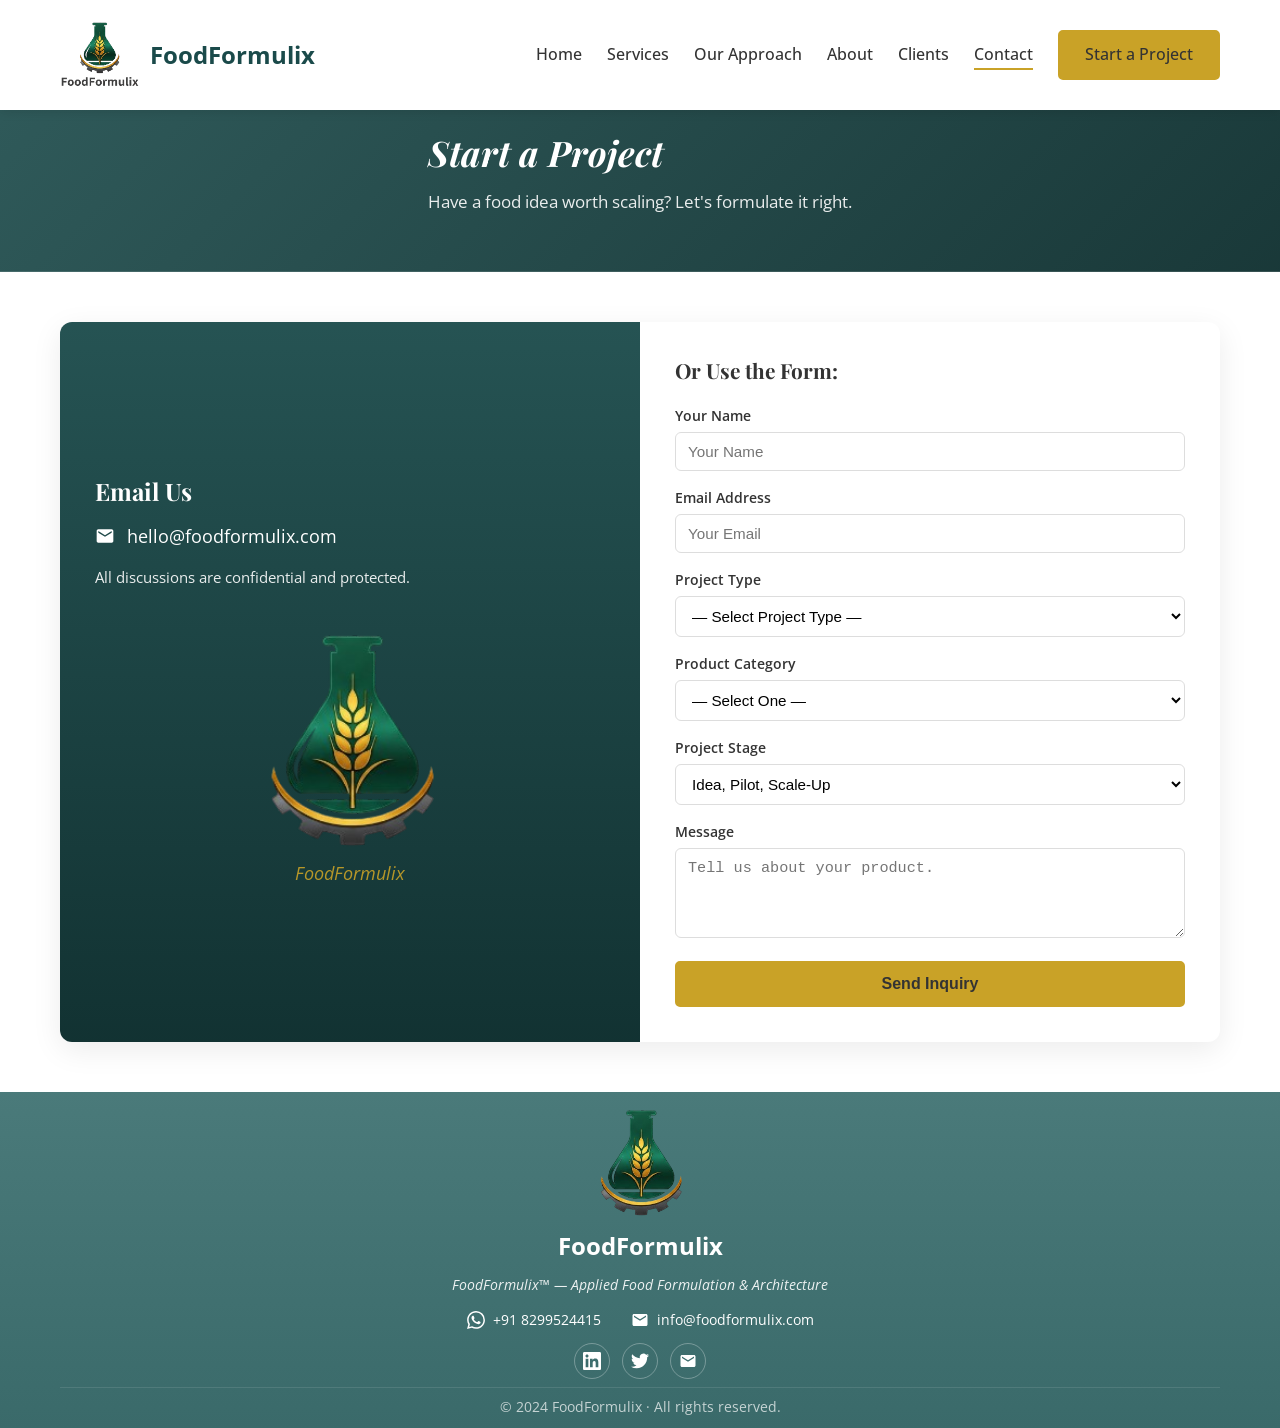
<file: Naveen/contact.html>
<!DOCTYPE html>
<html lang="en">
<head>
    <meta charset="UTF-8">
    <meta name="viewport" content="width=device-width, initial-scale=1.0">
    <meta name="description" content="Start a food formulation project with FoodFormulix. Request a consultation or submit an inquiry about your food product idea.">
    <title>Contact - Start a Project | FoodFormulix</title>
    <link rel="stylesheet" href="css/style.css">
    <link rel="preconnect" href="https://fonts.googleapis.com">
    <link rel="preconnect" href="https://fonts.gstatic.com" crossorigin>
    <link href="https://fonts.googleapis.com/css2?family=Playfair+Display:ital,wght@0,400;0,600;0,700;1,400;1,600&family=Open+Sans:wght@400;500;600;700&display=swap" rel="stylesheet">
    <style>
        body { font-family: 'Open Sans', sans-serif; }
        h1, h2, h3, .italic { font-family: 'Playfair Display', serif; }
    </style>
</head>
<body>
    <!-- Navigation -->
    <nav class="navbar">
        <div class="container">
            <a href="index.html" class="logo">
                <img src="images/foodFormulix.svg" alt="FoodFormulix Logo" class="logo-img">
                <span class="logo-text">FoodFormulix</span>
            </a>
            <ul class="nav-menu">
                <li><a href="index.html">Home</a></li>
                <li><a href="services.html">Services</a></li>
                <li><a href="approach.html">Our Approach</a></li>
                <li><a href="about.html">About</a></li>
                <li><a href="clients.html">Clients</a></li>
                <li><a href="contact.html" class="active">Contact</a></li>
                <li><a href="contact.html" class="btn btn-primary">Start a Project</a></li>
            </ul>
            <div class="mobile-menu-btn" onclick="toggleMenu()">
                <span></span>
                <span></span>
                <span></span>
            </div>
        </div>
    </nav>

    <!-- Page Hero -->
    <section class="page-hero bg-contact">
        <div class="container">
            <h1><em class="italic">Start a Project</em></h1>
            <p>Have a food idea worth scaling? Let's formulate it right.</p>
        </div>
    </section>

    <!-- Contact Section -->
    <section class="contact-section">
        <div class="container">
            <div class="contact-container">
                <div class="contact-info">
                    <h3>Email Us</h3>
                    <a href="mailto:hello@foodformulix.com" class="email-link">
                        <svg viewBox="0 0 24 24" fill="currentColor">
                            <path d="M20 4H4c-1.1 0-1.99.9-1.99 2L2 18c0 1.1.9 2 2 2h16c1.1 0 2-.9 2-2V6c0-1.1-.9-2-2-2zm0 4l-8 5-8-5V6l8 5 8-5v2z"/>
                        </svg>
                        hello@foodformulix.com
                    </a>
                    <p>All discussions are confidential and protected.</p>
                    <div class="emblem-small" style="margin-top: 40px; text-align: center;">
                        <img src="images/logo.svg" alt="FoodFormulix Logo" style="width: 220px; height: 220px; object-fit: contain; display: block; margin: 0 auto;">
                        <p style="color: #c9a227; font-size: 1.1rem; margin-top: 10px; font-style: italic;">FoodFormulix</p>
                    </div>
                </div>
                <div class="contact-form">
                    <h3>Or Use the Form:</h3>
                    <form id="inquiryForm" action="https://api.web3forms.com/submit" method="POST">
                        <input type="hidden" name="access_key" value="298a70d6-712f-494e-86e7-8f55223503b7">
                        <input type="hidden" name="subject" value="New Project Inquiry - FoodFormulix">
                        <input type="hidden" name="from_name" value="FoodFormulix Website">
                        <input type="hidden" name="redirect" value="https://web3forms.com/success">
                        <div class="form-group">
                            <label for="name">Your Name</label>
                            <input type="text" id="name" name="name" placeholder="Your Name" required>
                        </div>
                        <div class="form-group">
                            <label for="email">Email Address</label>
                            <input type="email" id="email" name="email" placeholder="Your Email" required>
                        </div>
                        <div class="form-group">
                            <label for="projectType">Project Type</label>
                            <select id="projectType" name="projectType" required>
                                <option value="">— Select Project Type —</option>
                                <option value="new-formulation">New Formulation</option>
                                <option value="reformulation">Reformulation</option>
                                <option value="scale-up">Scale-Up</option>
                                <option value="consultation">Consultation</option>
                                <option value="other">Other</option>
                            </select>
                        </div>
                        <div class="form-group">
                            <label for="productCategory">Product Category</label>
                            <select id="productCategory" name="productCategory" required>
                                <option value="">— Select One —</option>
                                <option value="rte-rtc">Ready-to-Eat / Ready-to-Cook</option>
                                <option value="snacks">Snacks & Confectionery</option>
                                <option value="beverages">Beverages</option>
                                <option value="protein-foods">Protein Foods</option>
                                <option value="functional-foods">Functional Foods</option>
                                <option value="herbal">Herbal Products</option>
                                <option value="dairy">Dairy & Alternatives</option>
                                <option value="bakery">Bakery Products</option>
                                <option value="other">Other</option>
                            </select>
                        </div>
                        <div class="form-group">
                            <label for="projectStage">Project Stage</label>
                            <select id="projectStage" name="projectStage" required>
                                <option value="">Idea, Pilot, Scale-Up</option>
                                <option value="idea">Idea Stage</option>
                                <option value="pilot">Pilot Stage</option>
                                <option value="scale-up">Scale-Up Stage</option>
                                <option value="commercial">Commercial Production</option>
                            </select>
                        </div>
                        <div class="form-group">
                            <label for="message">Message</label>
                            <textarea id="message" name="message" placeholder="Tell us about your product." required></textarea>
                        </div>
                        <button type="submit" class="btn btn-primary" style="width: 100%;">Send Inquiry</button>
                    </form>
                </div>
            </div>
        </div>
    </section>

    <!-- Footer -->
    <footer class="footer">
        <div class="container">
            <div class="footer-content">
                <div class="footer-logo">
                    <img src="images/logo.svg" alt="FoodFormulix Logo" class="footer-logo-img">
                    <span class="logo-text" style="color: #fff; display: block; margin-top: 10px;">FoodFormulix</span>
                </div>
                <p class="footer-tagline">FoodFormulix™ — Applied Food Formulation & Architecture</p>
                <div class="footer-contact">
                    <a href="https://wa.me/918299524415" target="_blank">
                        <svg viewBox="0 0 24 24" fill="currentColor"><path d="M17.472 14.382c-.297-.149-1.758-.867-2.03-.967-.273-.099-.471-.148-.67.15-.197.297-.767.966-.94 1.164-.173.199-.347.223-.644.075-.297-.15-1.255-.463-2.39-1.475-.883-.788-1.48-1.761-1.653-2.059-.173-.297-.018-.458.13-.606.134-.133.298-.347.446-.52.149-.174.198-.298.298-.497.099-.198.05-.371-.025-.52-.075-.149-.669-1.612-.916-2.207-.242-.579-.487-.5-.669-.51-.173-.008-.371-.01-.57-.01-.198 0-.52.074-.792.372-.272.297-1.04 1.016-1.04 2.479 0 1.462 1.065 2.875 1.213 3.074.149.198 2.096 3.2 5.077 4.487.709.306 1.262.489 1.694.625.712.227 1.36.195 1.871.118.571-.085 1.758-.719 2.006-1.413.248-.694.248-1.289.173-1.413-.074-.124-.272-.198-.57-.347m-5.421 7.403h-.004a9.87 9.87 0 01-5.031-1.378l-.361-.214-3.741.982.998-3.648-.235-.374a9.86 9.86 0 01-1.51-5.26c.001-5.45 4.436-9.884 9.888-9.884 2.64 0 5.122 1.03 6.988 2.898a9.825 9.825 0 012.893 6.994c-.003 5.45-4.437 9.884-9.885 9.884m8.413-18.297A11.815 11.815 0 0012.05 0C5.495 0 .16 5.335.157 11.892c0 2.096.547 4.142 1.588 5.945L.057 24l6.305-1.654a11.882 11.882 0 005.683 1.448h.005c6.554 0 11.89-5.335 11.893-11.893a11.821 11.821 0 00-3.48-8.413z"/></svg>
                        +91 8299524415
                    </a>
                    <a href="mailto:info@foodformulix.com">
                        <svg viewBox="0 0 24 24" fill="currentColor"><path d="M20 4H4c-1.1 0-1.99.9-1.99 2L2 18c0 1.1.9 2 2 2h16c1.1 0 2-.9 2-2V6c0-1.1-.9-2-2-2zm0 4l-8 5-8-5V6l8 5 8-5v2z"/></svg>
                        info@foodformulix.com
                    </a>
                </div>
                <div class="footer-social">
                    <a href="#" aria-label="LinkedIn">
                        <svg viewBox="0 0 24 24" fill="currentColor">
                            <path d="M20.447 20.452h-3.554v-5.569c0-1.328-.027-3.037-1.852-3.037-1.853 0-2.136 1.445-2.136 2.939v5.667H9.351V9h3.414v1.561h.046c.477-.9 1.637-1.85 3.37-1.85 3.601 0 4.267 2.37 4.267 5.455v6.286zM5.337 7.433c-1.144 0-2.063-.926-2.063-2.065 0-1.138.92-2.063 2.063-2.063 1.14 0 2.064.925 2.064 2.063 0 1.139-.925 2.065-2.064 2.065zm1.782 13.019H3.555V9h3.564v11.452zM22.225 0H1.771C.792 0 0 .774 0 1.729v20.542C0 23.227.792 24 1.771 24h20.451C23.2 24 24 23.227 24 22.271V1.729C24 .774 23.2 0 22.222 0h.003z"/>
                        </svg>
                    </a>
                    <a href="#" aria-label="Twitter">
                        <svg viewBox="0 0 24 24" fill="currentColor">
                            <path d="M23.953 4.57a10 10 0 01-2.825.775 4.958 4.958 0 002.163-2.723c-.951.555-2.005.959-3.127 1.184a4.92 4.92 0 00-8.384 4.482C7.69 8.095 4.067 6.13 1.64 3.162a4.822 4.822 0 00-.666 2.475c0 1.71.87 3.213 2.188 4.096a4.904 4.904 0 01-2.228-.616v.06a4.923 4.923 0 003.946 4.827 4.996 4.996 0 01-2.212.085 4.936 4.936 0 004.604 3.417 9.867 9.867 0 01-6.102 2.105c-.39 0-.779-.023-1.17-.067a13.995 13.995 0 007.557 2.209c9.053 0 13.998-7.496 13.998-13.985 0-.21 0-.42-.015-.63A9.935 9.935 0 0024 4.59z"/>
                        </svg>
                    </a>
                    <a href="mailto:hello@foodformulix.com" aria-label="Email">
                        <svg viewBox="0 0 24 24" fill="currentColor">
                            <path d="M20 4H4c-1.1 0-1.99.9-1.99 2L2 18c0 1.1.9 2 2 2h16c1.1 0 2-.9 2-2V6c0-1.1-.9-2-2-2zm0 4l-8 5-8-5V6l8 5 8-5v2z"/>
                        </svg>
                    </a>
                </div>
                <div class="footer-bottom">
                    <p>© 2024 FoodFormulix · All rights reserved.</p>
                </div>
            </div>
        </div>
    </footer>

    <script src="js/main.js"></script>
</body>
</html>
</file>
<file: Naveen/css/style.css>
/* ===== FoodFormulix - Main Stylesheet ===== */

/* CSS Variables */
:root {
    --primary-green: #1a4a4a;
    --dark-green: #0d2e2e;
    --accent-gold: #c9a227;
    --light-gold: #d4b445;
    --cream: #f5f5f0;
    --white: #ffffff;
    --text-dark: #333333;
    --text-light: #666666;
    --gradient-hero: linear-gradient(135deg, rgba(26, 74, 74, 0.9) 0%, rgba(13, 46, 46, 0.85) 100%);
    --gradient-section: linear-gradient(180deg, rgba(26, 74, 74, 0.95) 0%, rgba(13, 46, 46, 0.98) 100%);
}

/* Reset & Base Styles */
* {
    margin: 0;
    padding: 0;
    box-sizing: border-box;
}

html {
    scroll-behavior: smooth;
}

body {
    font-family: 'Segoe UI', Tahoma, Geneva, Verdana, sans-serif;
    line-height: 1.6;
    color: var(--text-dark);
    background-color: var(--white);
}

a {
    text-decoration: none;
    color: inherit;
    transition: color 0.3s ease;
}

ul {
    list-style: none;
}

img {
    max-width: 100%;
    height: auto;
}

.container {
    max-width: 1200px;
    margin: 0 auto;
    padding: 0 20px;
}

/* ===== Typography ===== */
h1, h2, h3, h4, h5, h6 {
    font-weight: 700;
    line-height: 1.3;
}

h1 {
    font-size: 2.8rem;
    margin-bottom: 1rem;
}

h2 {
    font-size: 2.2rem;
    margin-bottom: 1rem;
}

h3 {
    font-size: 1.5rem;
    margin-bottom: 0.8rem;
}

p {
    margin-bottom: 1rem;
}

.italic {
    font-style: italic;
}

.highlight {
    color: var(--accent-gold);
}

/* ===== Buttons ===== */
.btn {
    display: inline-block;
    padding: 12px 30px;
    border-radius: 5px;
    font-weight: 600;
    font-size: 1rem;
    cursor: pointer;
    transition: all 0.3s ease;
    border: 2px solid transparent;
}

.btn-primary {
    background-color: var(--accent-gold);
    color: var(--text-dark);
    border-color: var(--accent-gold);
}

.btn-primary:hover {
    background-color: var(--light-gold);
    border-color: var(--light-gold);
    transform: translateY(-2px);
    box-shadow: 0 4px 15px rgba(201, 162, 39, 0.3);
}

.btn-secondary {
    background-color: transparent;
    color: var(--text-dark);
    border: 2px solid var(--text-dark);
}

.btn-secondary:hover {
    background-color: var(--text-dark);
    color: var(--white);
}

.btn-outline-light {
    background-color: transparent;
    color: var(--white);
    border: 2px solid var(--white);
}

.btn-outline-light:hover {
    background-color: var(--white);
    color: var(--primary-green);
}

/* ===== Navigation ===== */
.navbar {
    position: fixed;
    top: 0;
    left: 0;
    right: 0;
    z-index: 1000;
    background-color: var(--white);
    box-shadow: 0 2px 10px rgba(0, 0, 0, 0.1);
    padding: 10px 0;
}

.navbar .container {
    display: flex;
    justify-content: space-between;
    align-items: center;
}

.logo {
    display: flex;
    align-items: center;
    gap: 10px;
}

.logo-icon {
    width: 45px;
    height: 45px;
}

.logo-icon svg {
    width: 100%;
    height: 100%;
}

.logo-img {
    width: 80px;
    height: 80px;
    object-fit: contain;
}

.footer-logo-img {
    width: 110px;
    height: 110px;
    object-fit: contain;
    display: block;
    margin: 0 auto;
}

.logo-text {
    font-size: 1.5rem;
    font-weight: 700;
    color: var(--primary-green);
}

.nav-menu {
    display: flex;
    align-items: center;
    gap: 25px;
}

.nav-menu a {
    color: var(--text-dark);
    font-weight: 500;
    position: relative;
    padding: 5px 0;
}

.nav-menu a::after {
    content: '';
    position: absolute;
    bottom: 0;
    left: 0;
    width: 0;
    height: 2px;
    background-color: var(--accent-gold);
    transition: width 0.3s ease;
}

.nav-menu a:hover::after,
.nav-menu a.active::after {
    width: 100%;
}

.nav-menu .btn {
    padding: 10px 25px;
}

.mobile-menu-btn {
    display: none;
    flex-direction: column;
    gap: 5px;
    cursor: pointer;
    padding: 5px;
}

.mobile-menu-btn span {
    width: 25px;
    height: 3px;
    background-color: var(--primary-green);
    transition: all 0.3s ease;
}

/* ===== Hero Section ===== */
.hero {
    min-height: auto;
    display: flex;
    align-items: center;
    background: linear-gradient(135deg, rgba(245, 245, 240, 0.95) 0%, rgba(255, 255, 255, 0.9) 50%),
                url('data:image/svg+xml,<svg xmlns="http://www.w3.org/2000/svg" viewBox="0 0 100 100"><circle cx="50" cy="50" r="2" fill="%231a4a4a" opacity="0.05"/></svg>');
    padding: 100px 0 60px;
    position: relative;
    overflow: hidden;
}

.hero .container {
    display: grid;
    grid-template-columns: 1fr 1fr;
    gap: 40px;
    align-items: center;
}

.hero-content {
    padding: 20px 0;
}

.hero-content h1 {
    font-size: 2.6rem;
    color: var(--text-dark);
    margin-bottom: 1rem;
    line-height: 1.2;
}

.hero-content h1 .italic {
    font-style: italic;
}

.hero-content .subtitle {
    font-size: 1.1rem;
    color: var(--text-light);
    margin-bottom: 1rem;
}

.hero-content p {
    font-size: 1rem;
    color: var(--text-light);
    margin-bottom: 0.8rem;
    line-height: 1.5;
}

.hero-buttons {
    display: flex;
    gap: 12px;
    margin-top: 1.5rem;
}

.hero-image {
    position: relative;
    height: 380px;
    border-radius: 10px;
    overflow: hidden;
}

.hero-image img {
    width: 100%;
    height: 100%;
    object-fit: cover;
}

.hero-overlay {
    position: absolute;
    top: 0;
    right: 0;
    width: 60%;
    height: 100%;
    background: linear-gradient(to left, rgba(26, 74, 74, 0.1), transparent);
}

/* ===== Section Styles ===== */
.section {
    padding: 50px 0;
}

.section-header {
    text-align: center;
    margin-bottom: 35px;
}

.section-header h2 {
    position: relative;
    display: inline-block;
    padding-bottom: 12px;
    font-size: 2rem;
    margin-bottom: 0.5rem;
}

.section-header h2::after {
    content: '';
    position: absolute;
    bottom: 0;
    left: 50%;
    transform: translateX(-50%);
    width: 60px;
    height: 3px;
    background: linear-gradient(90deg, var(--primary-green), var(--accent-gold));
}

.section-header p {
    font-size: 1.1rem;
    color: var(--text-light);
    margin-top: 10px;
    margin-bottom: 0;
}

/* ===== What We Do Section ===== */
.services-grid {
    display: grid;
    grid-template-columns: repeat(auto-fit, minmax(200px, 1fr));
    gap: 20px;
}

.service-card {
    background: var(--white);
    border-radius: 8px;
    padding: 25px 18px;
    text-align: center;
    box-shadow: 0 3px 15px rgba(0, 0, 0, 0.06);
    transition: all 0.3s ease;
    border: 1px solid #eee;
}

.service-card:hover {
    transform: translateY(-5px);
    box-shadow: 0 10px 30px rgba(0, 0, 0, 0.1);
    border-color: var(--accent-gold);
}

.service-icon {
    width: 65px;
    height: 65px;
    margin: 0 auto 15px;
    display: flex;
    align-items: center;
    justify-content: center;
    border-radius: 50%;
    background: linear-gradient(135deg, var(--cream) 0%, var(--white) 100%);
    border: 2px solid var(--accent-gold);
}

.service-icon svg {
    width: 35px;
    height: 35px;
    color: var(--primary-green);
}

.service-card h3 {
    font-size: 1rem;
    color: var(--text-dark);
    margin-bottom: 8px;
    line-height: 1.3;
}

.service-card p {
    font-size: 0.85rem;
    color: var(--text-light);
    margin-bottom: 0;
    line-height: 1.4;
}

/* ===== Dark Section ===== */
.section-dark {
    background: var(--gradient-section);
    color: var(--white);
    position: relative;
    overflow: hidden;
}

.section-dark::before {
    content: '';
    position: absolute;
    top: 0;
    left: 0;
    right: 0;
    bottom: 0;
    background: url('data:image/svg+xml,<svg xmlns="http://www.w3.org/2000/svg" viewBox="0 0 100 100"><path d="M20,20 L80,20 L80,80 L20,80 Z" fill="none" stroke="%23ffffff" stroke-width="0.1" opacity="0.05"/></svg>');
    opacity: 0.3;
}

.section-dark .container {
    position: relative;
    z-index: 1;
}

.dark-content {
    display: grid;
    grid-template-columns: 1fr 1fr;
    gap: 40px;
    align-items: center;
}

.dark-text h2 {
    font-size: 2rem;
    margin-bottom: 1rem;
    line-height: 1.3;
}

.dark-text h2 .italic {
    font-style: italic;
    display: block;
}

.dark-text p {
    font-size: 1rem;
    opacity: 0.9;
    margin-bottom: 0.8rem;
    line-height: 1.5;
}

.dark-image {
    display: flex;
    justify-content: center;
    align-items: center;
}

.emblem {
    width: 220px;
    height: 220px;
}

/* ===== Why Section ===== */
.why-section {
    padding: 50px 0;
}

.why-content {
    display: grid;
    grid-template-columns: 1fr 1fr;
    gap: 40px;
    align-items: center;
}

.why-list {
    margin: 15px 0;
}

.why-list li {
    display: flex;
    align-items: center;
    gap: 12px;
    margin-bottom: 10px;
    font-size: 1rem;
}

.why-list li svg {
    width: 20px;
    height: 20px;
    color: var(--accent-gold);
    flex-shrink: 0;
}

.tagline {
    margin-top: 20px;
}

.tagline p {
    font-size: 1.1rem;
    color: var(--accent-gold);
    margin-bottom: 3px;
}

.tagline h3 {
    font-size: 1.5rem;
    color: var(--text-dark);
}

/* ===== Process/How We Work Section ===== */
.process-section {
    background-color: var(--cream);
    padding: 50px 0;
}

.process-flow {
    display: flex;
    justify-content: space-between;
    align-items: flex-start;
    flex-wrap: wrap;
    gap: 15px;
    margin-top: 25px;
}

.process-step {
    flex: 1;
    min-width: 160px;
    text-align: center;
    position: relative;
}

.process-step:not(:last-child)::after {
    content: '→';
    position: absolute;
    right: -12px;
    top: 30px;
    font-size: 1.2rem;
    color: var(--accent-gold);
}

.process-icon {
    width: 60px;
    height: 60px;
    margin: 0 auto 12px;
    display: flex;
    align-items: center;
    justify-content: center;
    border-radius: 50%;
    background: var(--white);
    border: 2px solid var(--accent-gold);
    box-shadow: 0 3px 10px rgba(0, 0, 0, 0.08);
}

.process-icon svg {
    width: 30px;
    height: 30px;
    color: var(--primary-green);
}

.process-step h4 {
    font-size: 0.9rem;
    color: var(--text-dark);
    margin-bottom: 6px;
    line-height: 1.3;
}

.process-step p {
    font-size: 0.8rem;
    color: var(--text-light);
    line-height: 1.4;
}

/* ===== Clients Section ===== */
.clients-grid {
    display: grid;
    grid-template-columns: repeat(5, 1fr);
    gap: 20px;
}

.client-card {
    background: var(--white);
    border-radius: 8px;
    padding: 25px 15px;
    text-align: center;
    box-shadow: 0 3px 15px rgba(0, 0, 0, 0.06);
    transition: all 0.3s ease;
    border-bottom: 3px solid transparent;
}

.client-card:hover {
    transform: translateY(-3px);
    border-bottom-color: var(--accent-gold);
}

.client-icon {
    width: 55px;
    height: 55px;
    margin: 0 auto 12px;
    display: flex;
    align-items: center;
    justify-content: center;
    border-radius: 50%;
    background: linear-gradient(135deg, var(--cream) 0%, var(--white) 100%);
    border: 2px solid var(--accent-gold);
}

.client-icon svg {
    width: 28px;
    height: 28px;
    color: var(--primary-green);
}

.client-card h3 {
    font-size: 0.95rem;
    color: var(--text-dark);
    margin-bottom: 8px;
}

.client-card p {
    font-size: 0.8rem;
    color: var(--text-light);
    line-height: 1.4;
}

/* ===== CTA Section ===== */
.cta-section {
    background: var(--gradient-section);
    color: var(--white);
    text-align: center;
    padding: 50px 0;
    position: relative;
}

.cta-section h2 {
    font-size: 1.8rem;
    margin-bottom: 8px;
}

.cta-section h2 .highlight {
    color: var(--accent-gold);
}

.cta-section p {
    font-size: 1.1rem;
    opacity: 0.9;
    margin-bottom: 20px;
}

.cta-buttons {
    display: flex;
    gap: 15px;
    justify-content: center;
}

/* ===== Contact Form Section ===== */
.contact-section {
    padding: 50px 0;
}

.contact-container {
    display: grid;
    grid-template-columns: 1fr 1fr;
    gap: 0;
    background: var(--white);
    border-radius: 12px;
    box-shadow: 0 8px 30px rgba(0, 0, 0, 0.08);
    overflow: hidden;
}

.contact-info {
    background: var(--gradient-section);
    color: var(--white);
    padding: 35px;
    display: flex;
    flex-direction: column;
    justify-content: center;
}

.contact-info h3 {
    font-size: 1.5rem;
    margin-bottom: 15px;
}

.contact-info .email-link {
    display: flex;
    align-items: center;
    gap: 12px;
    font-size: 1.1rem;
    margin-bottom: 15px;
}

.contact-info .email-link svg {
    width: 20px;
    height: 20px;
}

.contact-info p {
    opacity: 0.9;
    font-size: 0.95rem;
    margin-bottom: 0;
}

.contact-info .emblem-small {
    width: 100%;
    margin-top: 20px;
    text-align: center;
}

.contact-form {
    padding: 35px;
}

.contact-form h3 {
    font-size: 1.3rem;
    margin-bottom: 20px;
    color: var(--text-dark);
}

.form-group {
    margin-bottom: 15px;
}

.form-group label {
    display: block;
    margin-bottom: 5px;
    font-weight: 600;
    color: var(--text-dark);
    font-size: 0.9rem;
}

.form-group input,
.form-group select,
.form-group textarea {
    width: 100%;
    padding: 10px 12px;
    border: 1px solid #ddd;
    border-radius: 6px;
    font-size: 0.95rem;
    transition: border-color 0.3s ease;
    background-color: var(--white);
}

.form-group input:focus,
.form-group select:focus,
.form-group textarea:focus {
    outline: none;
    border-color: var(--accent-gold);
}

.form-group textarea {
    min-height: 90px;
    resize: vertical;
}

.form-row {
    display: grid;
    grid-template-columns: 1fr 1fr;
    gap: 15px;
}

.form-checkbox {
    display: flex;
    align-items: center;
    gap: 8px;
    margin-bottom: 15px;
}

.form-checkbox input[type="checkbox"] {
    width: 18px;
    height: 18px;
    accent-color: var(--accent-gold);
}

.consultation-rate {
    text-align: center;
    padding: 12px;
    background: var(--cream);
    border-radius: 6px;
    margin-bottom: 15px;
}

.consultation-rate span {
    font-size: 1.3rem;
    font-weight: 700;
    color: var(--primary-green);
}

.form-features {
    margin-top: 20px;
}

.form-features li {
    display: flex;
    align-items: center;
    gap: 8px;
    margin-bottom: 8px;
    color: var(--text-dark);
    font-size: 0.9rem;
}

.form-features svg {
    width: 18px;
    height: 18px;
    color: var(--accent-gold);
}

/* ===== Full Width Form ===== */
.full-form-section {
    background: var(--gradient-section);
    padding: 40px 0;
}

.form-wrapper {
    max-width: 650px;
    margin: 0 auto;
    background: rgba(255, 255, 255, 0.1);
    backdrop-filter: blur(10px);
    border-radius: 12px;
    padding: 30px;
    border: 1px solid rgba(255, 255, 255, 0.2);
}

.form-wrapper h2 {
    color: var(--white);
    text-align: center;
    margin-bottom: 20px;
    font-size: 1.6rem;
}

.form-wrapper label {
    color: var(--white);
}

.form-wrapper .form-note {
    text-align: center;
    color: rgba(255, 255, 255, 0.8);
    font-size: 0.85rem;
    margin-top: 10px;
}

/* ===== Hero Variations ===== */
.page-hero {
    min-height: auto;
    display: flex;
    align-items: center;
    background: linear-gradient(135deg, rgba(26, 74, 74, 0.85) 0%, rgba(13, 46, 46, 0.9) 100%);
    color: var(--white);
    padding: 130px 0 50px;
    position: relative;
}

.page-hero .container {
    position: relative;
    z-index: 1;
}

.page-hero h1 {
    font-size: 2.2rem;
    margin-bottom: 0.8rem;
    line-height: 1.3;
}

.page-hero p {
    font-size: 1.05rem;
    opacity: 0.9;
    max-width: 550px;
    margin-bottom: 0.5rem;
    line-height: 1.5;
}

.page-hero .highlight {
    color: var(--accent-gold);
}

/* ===== Footer ===== */
.footer {
    background: linear-gradient(180deg, #4a7a7a 0%, #3a6a6a 100%);
    color: var(--white);
    padding: 15px 0 10px;
}

.footer-content {
    display: flex;
    flex-direction: column;
    align-items: center;
    text-align: center;
}

.footer-logo {
    margin-bottom: 8px;
}

.footer-logo .logo-icon {
    width: 60px;
    height: 60px;
    margin-bottom: 8px;
}

.footer-tagline {
    font-size: 0.9rem;
    font-style: italic;
    opacity: 0.9;
    margin-bottom: 12px;
}

.footer-contact {
    display: flex;
    justify-content: center;
    gap: 30px;
    margin-bottom: 12px;
    flex-wrap: wrap;
}

.footer-contact a {
    display: flex;
    align-items: center;
    gap: 8px;
    color: #fff;
    text-decoration: none;
    font-size: 0.9rem;
    transition: color 0.3s ease;
}

.footer-contact a:hover {
    color: var(--accent-gold);
}

.footer-contact svg {
    width: 18px;
    height: 18px;
}

.footer-social {
    display: flex;
    gap: 12px;
    margin-bottom: 8px;
}

.footer-social a {
    width: 36px;
    height: 36px;
    display: flex;
    align-items: center;
    justify-content: center;
    border-radius: 50%;
    border: 1px solid rgba(255, 255, 255, 0.3);
    transition: all 0.3s ease;
}

.footer-social a:hover {
    background: var(--accent-gold);
    border-color: var(--accent-gold);
}

.footer-social svg {
    width: 18px;
    height: 18px;
}

.footer-bottom {
    padding-top: 8px;
    border-top: 1px solid rgba(255, 255, 255, 0.1);
    width: 100%;
    text-align: center;
}

.footer-bottom p {
    opacity: 0.7;
    font-size: 0.85rem;
    margin-bottom: 0;
}

/* ===== Emblem/Logo SVG ===== */
.emblem-container {
    display: flex;
    justify-content: center;
    align-items: center;
}

/* ===== Alternative Hero with Background Image ===== */
.hero-bg {
    background-size: cover;
    background-position: center;
    background-attachment: fixed;
    position: relative;
}

.hero-bg::before {
    content: '';
    position: absolute;
    top: 0;
    left: 0;
    right: 0;
    bottom: 0;
    background: linear-gradient(to right, rgba(26, 74, 74, 0.95), rgba(26, 74, 74, 0.7), transparent);
}

.hero-bg .container {
    position: relative;
    z-index: 1;
}

.hero-bg .hero-content {
    color: var(--white);
}

.hero-bg .hero-content h1 {
    color: var(--white);
}

.hero-bg .hero-content p {
    color: rgba(255, 255, 255, 0.9);
}

/* ===== Image Backgrounds ===== */
.bg-lab {
    background: linear-gradient(135deg, rgba(26, 74, 74, 0.85) 0%, rgba(13, 46, 46, 0.9) 100%),
                url('https://images.unsplash.com/photo-1532187863486-abf9dbad1b69?w=1600&q=80');
    background-size: cover;
    background-position: center;
}

.bg-factory {
    background: linear-gradient(to bottom, rgba(26, 74, 74, 0.85), rgba(13, 46, 46, 0.9)),
                url('https://images.unsplash.com/photo-1581091226825-a6a2a5aee158?w=1600&q=80');
    background-size: cover;
    background-position: center;
}

.bg-business {
    background: linear-gradient(135deg, rgba(26, 74, 74, 0.88) 0%, rgba(13, 46, 46, 0.92) 100%),
                url('https://images.unsplash.com/photo-1556761175-5973dc0f32e7?w=1600&q=80');
    background-size: cover;
    background-position: center;
}

.bg-contact {
    background: linear-gradient(135deg, rgba(26, 74, 74, 0.9) 0%, rgba(13, 46, 46, 0.95) 100%),
                url('https://images.unsplash.com/photo-1497366216548-37526070297c?w=1600&q=80');
    background-size: cover;
    background-position: center;
}

.bg-approach {
    background: linear-gradient(135deg, rgba(26, 74, 74, 0.88) 0%, rgba(13, 46, 46, 0.92) 100%),
                url('https://images.unsplash.com/photo-1507003211169-0a1dd7228f2d?w=1600&q=80');
    background-size: cover;
    background-position: center;
}

/* ===== Full-Width Image Sections ===== */
.factory-image-section,
.lab-image-section {
    width: 100%;
    overflow: hidden;
    line-height: 0;
}

.factory-image-section img,
.lab-image-section img {
    width: 100%;
    height: 280px;
    object-fit: cover;
    display: block;
}

/* ===== Philosophy Section ===== */
.philosophy-section {
    padding: 50px 0;
    background: linear-gradient(to bottom, #e8e8e3, #f5f5f0);
    text-align: center;
}

.philosophy-section h2 {
    font-size: 2rem;
    margin-bottom: 20px;
}

.philosophy-section h2 .italic {
    font-style: italic;
    display: block;
    color: var(--text-light);
}

.philosophy-content {
    max-width: 600px;
    margin: 0 auto;
}

.philosophy-content p {
    font-size: 1.05rem;
    margin-bottom: 15px;
    line-height: 1.6;
}

.philosophy-list {
    text-align: left;
    display: inline-block;
    margin: 20px 0;
}

.philosophy-list li {
    display: flex;
    align-items: center;
    gap: 12px;
    font-size: 1.05rem;
    margin-bottom: 10px;
}

.philosophy-list svg {
    width: 20px;
    height: 20px;
    color: var(--accent-gold);
}

/* ===== Responsive Design ===== */
@media (max-width: 1024px) {
    .hero .container,
    .dark-content,
    .why-content {
        grid-template-columns: 1fr;
        gap: 30px;
    }

    .hero-image {
        height: 300px;
        order: -1;
    }

    .clients-grid {
        grid-template-columns: repeat(2, 1fr);
    }

    .process-step:not(:last-child)::after {
        display: none;
    }
}

@media (max-width: 768px) {
    .navbar .container {
        position: relative;
    }

    .nav-menu {
        position: absolute;
        top: 100%;
        left: 0;
        right: 0;
        background: var(--white);
        flex-direction: column;
        padding: 15px;
        box-shadow: 0 5px 20px rgba(0, 0, 0, 0.1);
        display: none;
        gap: 10px;
    }

    .nav-menu.active {
        display: flex;
    }

    .mobile-menu-btn {
        display: flex;
    }

    h1 {
        font-size: 1.8rem;
    }

    h2 {
        font-size: 1.5rem;
    }

    .hero {
        min-height: auto;
        padding: 80px 0 40px;
    }

    .hero-content h1 {
        font-size: 1.8rem;
    }

    .hero-buttons {
        flex-direction: column;
    }

    .services-grid {
        grid-template-columns: repeat(2, 1fr);
        gap: 15px;
    }

    .clients-grid {
        grid-template-columns: 1fr 1fr;
        gap: 15px;
    }

    .contact-container {
        grid-template-columns: 1fr;
    }

    .contact-info {
        padding: 25px;
    }

    .contact-form {
        padding: 25px;
    }

    .form-row {
        grid-template-columns: 1fr;
    }

    .cta-buttons {
        flex-direction: column;
        align-items: center;
    }

    .process-flow {
        flex-direction: column;
        align-items: center;
    }

    .process-step {
        width: 100%;
        max-width: 280px;
    }

    .page-hero h1 {
        font-size: 1.8rem;
    }
    
    .page-hero {
        padding: 80px 0 35px;
    }
    
    .section {
        padding: 35px 0;
    }
    
    .cta-section {
        padding: 35px 0;
    }
}

@media (max-width: 480px) {
    .services-grid {
        grid-template-columns: 1fr;
        gap: 12px;
    }

    .container {
        padding: 0 15px;
    }

    .section {
        padding: 30px 0;
    }

    .hero-content h1 {
        font-size: 1.5rem;
    }

    .btn {
        padding: 10px 20px;
        font-size: 0.9rem;
    }
    
    .clients-grid {
        grid-template-columns: 1fr;
    }
    
    .service-card,
    .client-card {
        padding: 20px 15px;
    }
    
    .section-header {
        margin-bottom: 25px;
    }
    
    .section-header h2 {
        font-size: 1.4rem;
    }
}

/* ===== Animations ===== */
@keyframes fadeInUp {
    from {
        opacity: 0;
        transform: translateY(30px);
    }
    to {
        opacity: 1;
        transform: translateY(0);
    }
}

.fade-in-up {
    animation: fadeInUp 0.6s ease forwards;
}

.delay-1 { animation-delay: 0.1s; }
.delay-2 { animation-delay: 0.2s; }
.delay-3 { animation-delay: 0.3s; }
.delay-4 { animation-delay: 0.4s; }
.delay-5 { animation-delay: 0.5s; }

/* ===== Scroll Animations ===== */
.scroll-animate {
    opacity: 0;
    transform: translateY(30px);
    transition: all 0.6s ease;
}

.scroll-animate.animated {
    opacity: 1;
    transform: translateY(0);
}
</file>
